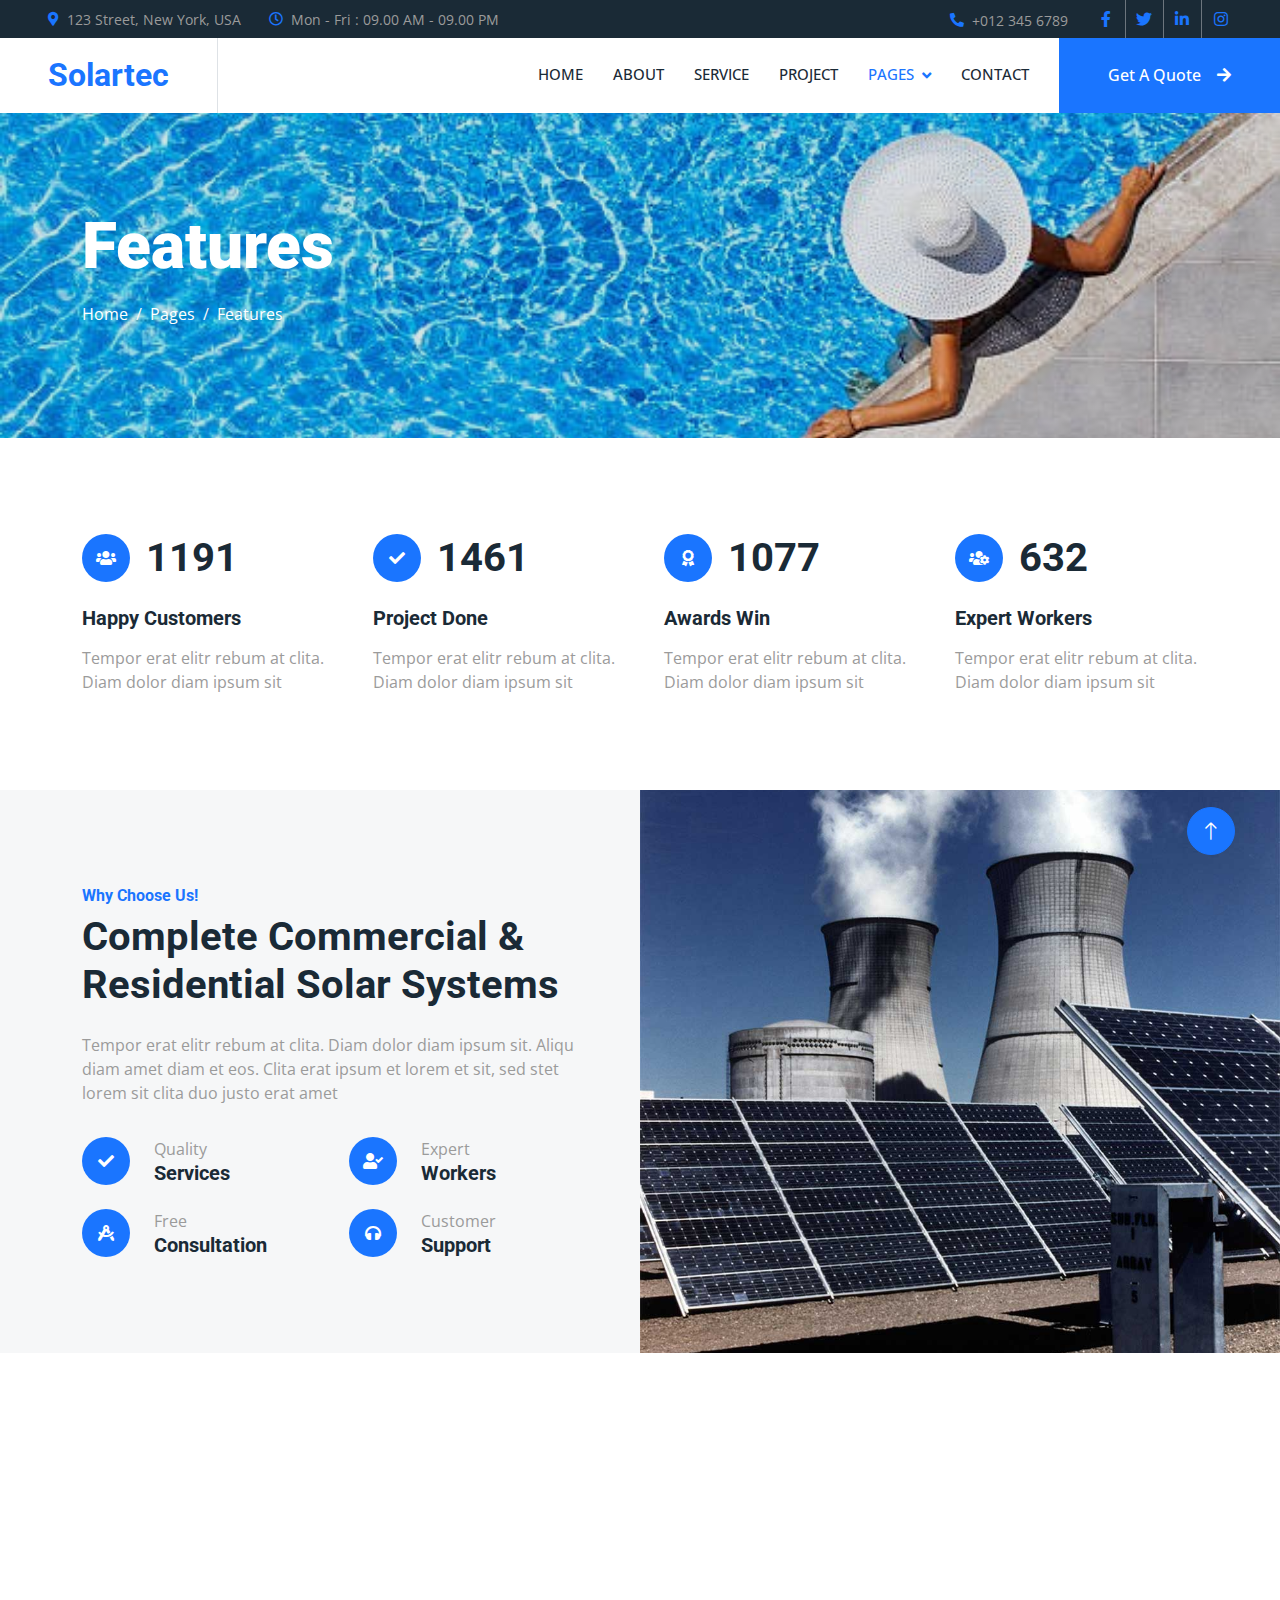
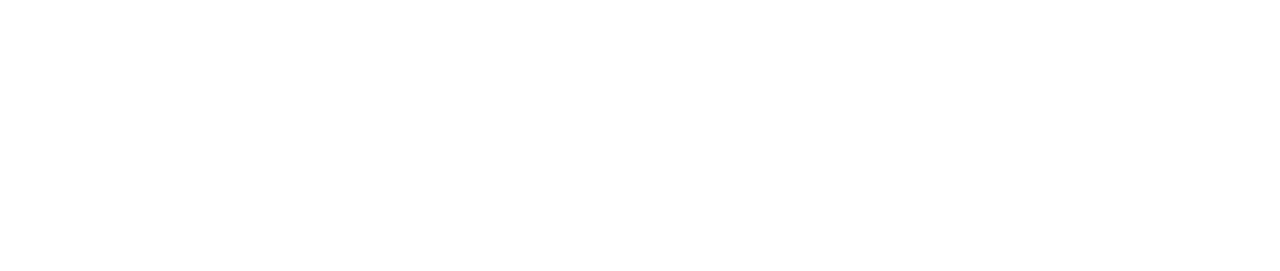
<file: feature.html>
<!DOCTYPE html>
<html lang="en">

<head>
    <meta charset="utf-8">
    <title>Solartec - Renewable Energy Website Template</title>
    <meta content="width=device-width, initial-scale=1.0" name="viewport">
    <meta content="" name="keywords">
    <meta content="" name="description">

    <!-- Favicon -->
    <link href="img/favicon.ico" rel="icon">

    <!-- Google Web Fonts -->
    <link rel="preconnect" href="https://fonts.googleapis.com">
    <link rel="preconnect" href="https://fonts.gstatic.com" crossorigin>
    <link href="https://fonts.googleapis.com/css2?family=Open+Sans:wght@400;500&family=Roboto:wght@500;700;900&display=swap" rel="stylesheet"> 

    <!-- Icon Font Stylesheet -->
    <link href="https://cdnjs.cloudflare.com/ajax/libs/font-awesome/5.10.0/css/all.min.css" rel="stylesheet">
    <link href="https://cdn.jsdelivr.net/npm/bootstrap-icons@1.4.1/font/bootstrap-icons.css" rel="stylesheet">

    <!-- Libraries Stylesheet -->
    <link href="lib/animate/animate.min.css" rel="stylesheet">
    <link href="lib/owlcarousel/assets/owl.carousel.min.css" rel="stylesheet">
    <link href="lib/lightbox/css/lightbox.min.css" rel="stylesheet">

    <!-- Customized Bootstrap Stylesheet -->
    <link href="css/bootstrap.min.css" rel="stylesheet">

    <!-- Template Stylesheet -->
    <link href="css/style.css" rel="stylesheet">
</head>

<body>
    <!-- Spinner Start -->
    <div id="spinner" class="show bg-white position-fixed translate-middle w-100 vh-100 top-50 start-50 d-flex align-items-center justify-content-center">
        <div class="spinner-border text-primary" style="width: 3rem; height: 3rem;" role="status">
            <span class="sr-only">Loading...</span>
        </div>
    </div>
    <!-- Spinner End -->


    <!-- Topbar Start -->
    <div class="container-fluid bg-dark p-0">
        <div class="row gx-0 d-none d-lg-flex">
            <div class="col-lg-7 px-5 text-start">
                <div class="h-100 d-inline-flex align-items-center me-4">
                    <small class="fa fa-map-marker-alt text-primary me-2"></small>
                    <small>123 Street, New York, USA</small>
                </div>
                <div class="h-100 d-inline-flex align-items-center">
                    <small class="far fa-clock text-primary me-2"></small>
                    <small>Mon - Fri : 09.00 AM - 09.00 PM</small>
                </div>
            </div>
            <div class="col-lg-5 px-5 text-end">
                <div class="h-100 d-inline-flex align-items-center me-4">
                    <small class="fa fa-phone-alt text-primary me-2"></small>
                    <small>+012 345 6789</small>
                </div>
                <div class="h-100 d-inline-flex align-items-center mx-n2">
                    <a class="btn btn-square btn-link rounded-0 border-0 border-end border-secondary" href=""><i class="fab fa-facebook-f"></i></a>
                    <a class="btn btn-square btn-link rounded-0 border-0 border-end border-secondary" href=""><i class="fab fa-twitter"></i></a>
                    <a class="btn btn-square btn-link rounded-0 border-0 border-end border-secondary" href=""><i class="fab fa-linkedin-in"></i></a>
                    <a class="btn btn-square btn-link rounded-0" href=""><i class="fab fa-instagram"></i></a>
                </div>
            </div>
        </div>
    </div>
    <!-- Topbar End -->


    <!-- Navbar Start -->
    <nav class="navbar navbar-expand-lg bg-white navbar-light sticky-top p-0">
        <a href="index.html" class="navbar-brand d-flex align-items-center border-end px-4 px-lg-5">
            <h2 class="m-0 text-primary">Solartec</h2>
        </a>
        <button type="button" class="navbar-toggler me-4" data-bs-toggle="collapse" data-bs-target="#navbarCollapse">
            <span class="navbar-toggler-icon"></span>
        </button>
        <div class="collapse navbar-collapse" id="navbarCollapse">
            <div class="navbar-nav ms-auto p-4 p-lg-0">
                <a href="index.html" class="nav-item nav-link">Home</a>
                <a href="about.html" class="nav-item nav-link">About</a>
                <a href="service.html" class="nav-item nav-link">Service</a>
                <a href="project.html" class="nav-item nav-link">Project</a>
                <div class="nav-item dropdown">
                    <a href="#" class="nav-link dropdown-toggle active" data-bs-toggle="dropdown">Pages</a>
                    <div class="dropdown-menu bg-light m-0">
                        <a href="feature.html" class="dropdown-item active">Feature</a>
                        <a href="quote.html" class="dropdown-item">Free Quote</a>
                        <a href="team.html" class="dropdown-item">Our Team</a>
                        <a href="testimonial.html" class="dropdown-item">Testimonial</a>
                        <a href="404.html" class="dropdown-item">404 Page</a>
                    </div>
                </div>
                <a href="contact.html" class="nav-item nav-link">Contact</a>
            </div>
            <a href="" class="btn btn-primary rounded-0 py-4 px-lg-5 d-none d-lg-block">Get A Quote<i class="fa fa-arrow-right ms-3"></i></a>
        </div>
    </nav>
    <!-- Navbar End -->


    <!-- Page Header Start -->
    <div class="container-fluid page-header py-5 mb-5">
        <div class="container py-5">
            <h1 class="display-3 text-white mb-3 animated slideInDown">Features</h1>
            <nav aria-label="breadcrumb animated slideInDown">
                <ol class="breadcrumb">
                    <li class="breadcrumb-item"><a class="text-white" href="#">Home</a></li>
                    <li class="breadcrumb-item"><a class="text-white" href="#">Pages</a></li>
                    <li class="breadcrumb-item text-white active" aria-current="page">Features</li>
                </ol>
            </nav>
        </div>
    </div>
    <!-- Page Header End -->


    <!-- Feature Start -->
    <div class="container-xxl py-5">
        <div class="container">
            <div class="row g-5">
                <div class="col-md-6 col-lg-3 wow fadeIn" data-wow-delay="0.1s">
                    <div class="d-flex align-items-center mb-4">
                        <div class="btn-lg-square bg-primary rounded-circle me-3">
                            <i class="fa fa-users text-white"></i>
                        </div>
                        <h1 class="mb-0" data-toggle="counter-up">3453</h1>
                    </div>
                    <h5 class="mb-3">Happy Customers</h5>
                    <span>Tempor erat elitr rebum at clita. Diam dolor diam ipsum sit</span>
                </div>
                <div class="col-md-6 col-lg-3 wow fadeIn" data-wow-delay="0.3s">
                    <div class="d-flex align-items-center mb-4">
                        <div class="btn-lg-square bg-primary rounded-circle me-3">
                            <i class="fa fa-check text-white"></i>
                        </div>
                        <h1 class="mb-0" data-toggle="counter-up">4234</h1>
                    </div>
                    <h5 class="mb-3">Project Done</h5>
                    <span>Tempor erat elitr rebum at clita. Diam dolor diam ipsum sit</span>
                </div>
                <div class="col-md-6 col-lg-3 wow fadeIn" data-wow-delay="0.5s">
                    <div class="d-flex align-items-center mb-4">
                        <div class="btn-lg-square bg-primary rounded-circle me-3">
                            <i class="fa fa-award text-white"></i>
                        </div>
                        <h1 class="mb-0" data-toggle="counter-up">3123</h1>
                    </div>
                    <h5 class="mb-3">Awards Win</h5>
                    <span>Tempor erat elitr rebum at clita. Diam dolor diam ipsum sit</span>
                </div>
                <div class="col-md-6 col-lg-3 wow fadeIn" data-wow-delay="0.7s">
                    <div class="d-flex align-items-center mb-4">
                        <div class="btn-lg-square bg-primary rounded-circle me-3">
                            <i class="fa fa-users-cog text-white"></i>
                        </div>
                        <h1 class="mb-0" data-toggle="counter-up">1831</h1>
                    </div>
                    <h5 class="mb-3">Expert Workers</h5>
                    <span>Tempor erat elitr rebum at clita. Diam dolor diam ipsum sit</span>
                </div>
            </div>
        </div>
    </div>
    <!-- Feature Start -->


    <!-- Feature Start -->
    <div class="container-fluid bg-light overflow-hidden my-5 px-lg-0">
        <div class="container feature px-lg-0">
            <div class="row g-0 mx-lg-0">
                <div class="col-lg-6 feature-text py-5 wow fadeIn" data-wow-delay="0.1s">
                    <div class="p-lg-5 ps-lg-0">
                        <h6 class="text-primary">Why Choose Us!</h6>
                        <h1 class="mb-4">Complete Commercial & Residential Solar Systems</h1>
                        <p class="mb-4 pb-2">Tempor erat elitr rebum at clita. Diam dolor diam ipsum sit. Aliqu diam amet diam et eos. Clita erat ipsum et lorem et sit, sed stet lorem sit clita duo justo erat amet</p>
                        <div class="row g-4">
                            <div class="col-6">
                                <div class="d-flex align-items-center">
                                    <div class="btn-lg-square bg-primary rounded-circle">
                                        <i class="fa fa-check text-white"></i>
                                    </div>
                                    <div class="ms-4">
                                        <p class="mb-0">Quality</p>
                                        <h5 class="mb-0">Services</h5>
                                    </div>
                                </div>
                            </div>
                            <div class="col-6">
                                <div class="d-flex align-items-center">
                                    <div class="btn-lg-square bg-primary rounded-circle">
                                        <i class="fa fa-user-check text-white"></i>
                                    </div>
                                    <div class="ms-4">
                                        <p class="mb-0">Expert</p>
                                        <h5 class="mb-0">Workers</h5>
                                    </div>
                                </div>
                            </div>
                            <div class="col-6">
                                <div class="d-flex align-items-center">
                                    <div class="btn-lg-square bg-primary rounded-circle">
                                        <i class="fa fa-drafting-compass text-white"></i>
                                    </div>
                                    <div class="ms-4">
                                        <p class="mb-0">Free</p>
                                        <h5 class="mb-0">Consultation</h5>
                                    </div>
                                </div>
                            </div>
                            <div class="col-6">
                                <div class="d-flex align-items-center">
                                    <div class="btn-lg-square bg-primary rounded-circle">
                                        <i class="fa fa-headphones text-white"></i>
                                    </div>
                                    <div class="ms-4">
                                        <p class="mb-0">Customer</p>
                                        <h5 class="mb-0">Support</h5>
                                    </div>
                                </div>
                            </div>
                        </div>
                    </div>
                </div>
                <div class="col-lg-6 pe-lg-0 wow fadeIn" data-wow-delay="0.5s" style="min-height: 400px;">
                    <div class="position-relative h-100">
                        <img class="position-absolute img-fluid w-100 h-100" src="img/feature.jpg" style="object-fit: cover;" alt="">
                    </div>
                </div>
            </div>
        </div>
    </div>
    <!-- Feature End -->
        

    <!-- Footer Start -->
    <div class="container-fluid bg-dark text-body footer pt-5 wow fadeIn" data-wow-delay="0.1s" style="margin-top: 6rem;">
        <div class="container py-5">
            <div class="row g-5">
                <div class="col-lg-3 col-md-6">
                    <h5 class="text-white mb-4">Address</h5>
                    <p class="mb-2"><i class="fa fa-map-marker-alt me-3"></i>123 Street, New York, USA</p>
                    <p class="mb-2"><i class="fa fa-phone-alt me-3"></i>+012 345 67890</p>
                    <p class="mb-2"><i class="fa fa-envelope me-3"></i>info@example.com</p>
                    <div class="d-flex pt-2">
                        <a class="btn btn-square btn-outline-light btn-social" href=""><i class="fab fa-twitter"></i></a>
                        <a class="btn btn-square btn-outline-light btn-social" href=""><i class="fab fa-facebook-f"></i></a>
                        <a class="btn btn-square btn-outline-light btn-social" href=""><i class="fab fa-youtube"></i></a>
                        <a class="btn btn-square btn-outline-light btn-social" href=""><i class="fab fa-linkedin-in"></i></a>
                    </div>
                </div>
                <div class="col-lg-3 col-md-6">
                    <h5 class="text-white mb-4">Quick Links</h5>
                    <a class="btn btn-link" href="">About Us</a>
                    <a class="btn btn-link" href="">Contact Us</a>
                    <a class="btn btn-link" href="">Our Services</a>
                    <a class="btn btn-link" href="">Terms & Condition</a>
                    <a class="btn btn-link" href="">Support</a>
                </div>
                <div class="col-lg-3 col-md-6">
                    <h5 class="text-white mb-4">Project Gallery</h5>
                    <div class="row g-2">
                        <div class="col-4">
                            <img class="img-fluid rounded" src="img/gallery-1.jpg" alt="">
                        </div>
                        <div class="col-4">
                            <img class="img-fluid rounded" src="img/gallery-2.jpg" alt="">
                        </div>
                        <div class="col-4">
                            <img class="img-fluid rounded" src="img/gallery-3.jpg" alt="">
                        </div>
                        <div class="col-4">
                            <img class="img-fluid rounded" src="img/gallery-4.jpg" alt="">
                        </div>
                        <div class="col-4">
                            <img class="img-fluid rounded" src="img/gallery-5.jpg" alt="">
                        </div>
                        <div class="col-4">
                            <img class="img-fluid rounded" src="img/gallery-6.jpg" alt="">
                        </div>
                    </div>
                </div>
                <div class="col-lg-3 col-md-6">
                    <h5 class="text-white mb-4">Newsletter</h5>
                    <p>Dolor amet sit justo amet elitr clita ipsum elitr est.</p>
                    <div class="position-relative mx-auto" style="max-width: 400px;">
                        <input class="form-control border-0 w-100 py-3 ps-4 pe-5" type="text" placeholder="Your email">
                        <button type="button" class="btn btn-primary py-2 position-absolute top-0 end-0 mt-2 me-2">SignUp</button>
                    </div>
                </div>
            </div>
        </div>
        <div class="container">
            <div class="copyright">
                <div class="row">
                    <div class="col-md-6 text-center text-md-start mb-3 mb-md-0">
                        &copy; <a href="#">Your Site Name</a>, All Right Reserved.
                    </div>
                    <div class="col-md-6 text-center text-md-end">
                        <!--/*** This template is free as long as you keep the footer author’s credit link/attribution link/backlink. If you'd like to use the template without the footer author’s credit link/attribution link/backlink, you can purchase the Credit Removal License from "https://htmlcodex.com/credit-removal". Thank you for your support. ***/-->
                        Designed By <a href="https://htmlcodex.com">HTML Codex</a>
                    </div>
                </div>
            </div>
        </div>
    </div>
    <!-- Footer End -->


    <!-- Back to Top -->
    <a href="#" class="btn btn-lg btn-primary btn-lg-square rounded-circle back-to-top"><i class="bi bi-arrow-up"></i></a>


    <!-- JavaScript Libraries -->
    <script src="https://code.jquery.com/jquery-3.4.1.min.js"></script>
    <script src="https://cdn.jsdelivr.net/npm/bootstrap@5.0.0/dist/js/bootstrap.bundle.min.js"></script>
    <script src="lib/wow/wow.min.js"></script>
    <script src="lib/easing/easing.min.js"></script>
    <script src="lib/waypoints/waypoints.min.js"></script>
    <script src="lib/counterup/counterup.min.js"></script>
    <script src="lib/owlcarousel/owl.carousel.min.js"></script>
    <script src="lib/isotope/isotope.pkgd.min.js"></script>
    <script src="lib/lightbox/js/lightbox.min.js"></script>

    <!-- Template Javascript -->
    <script src="js/main.js"></script>
</body>

</html>
</file>
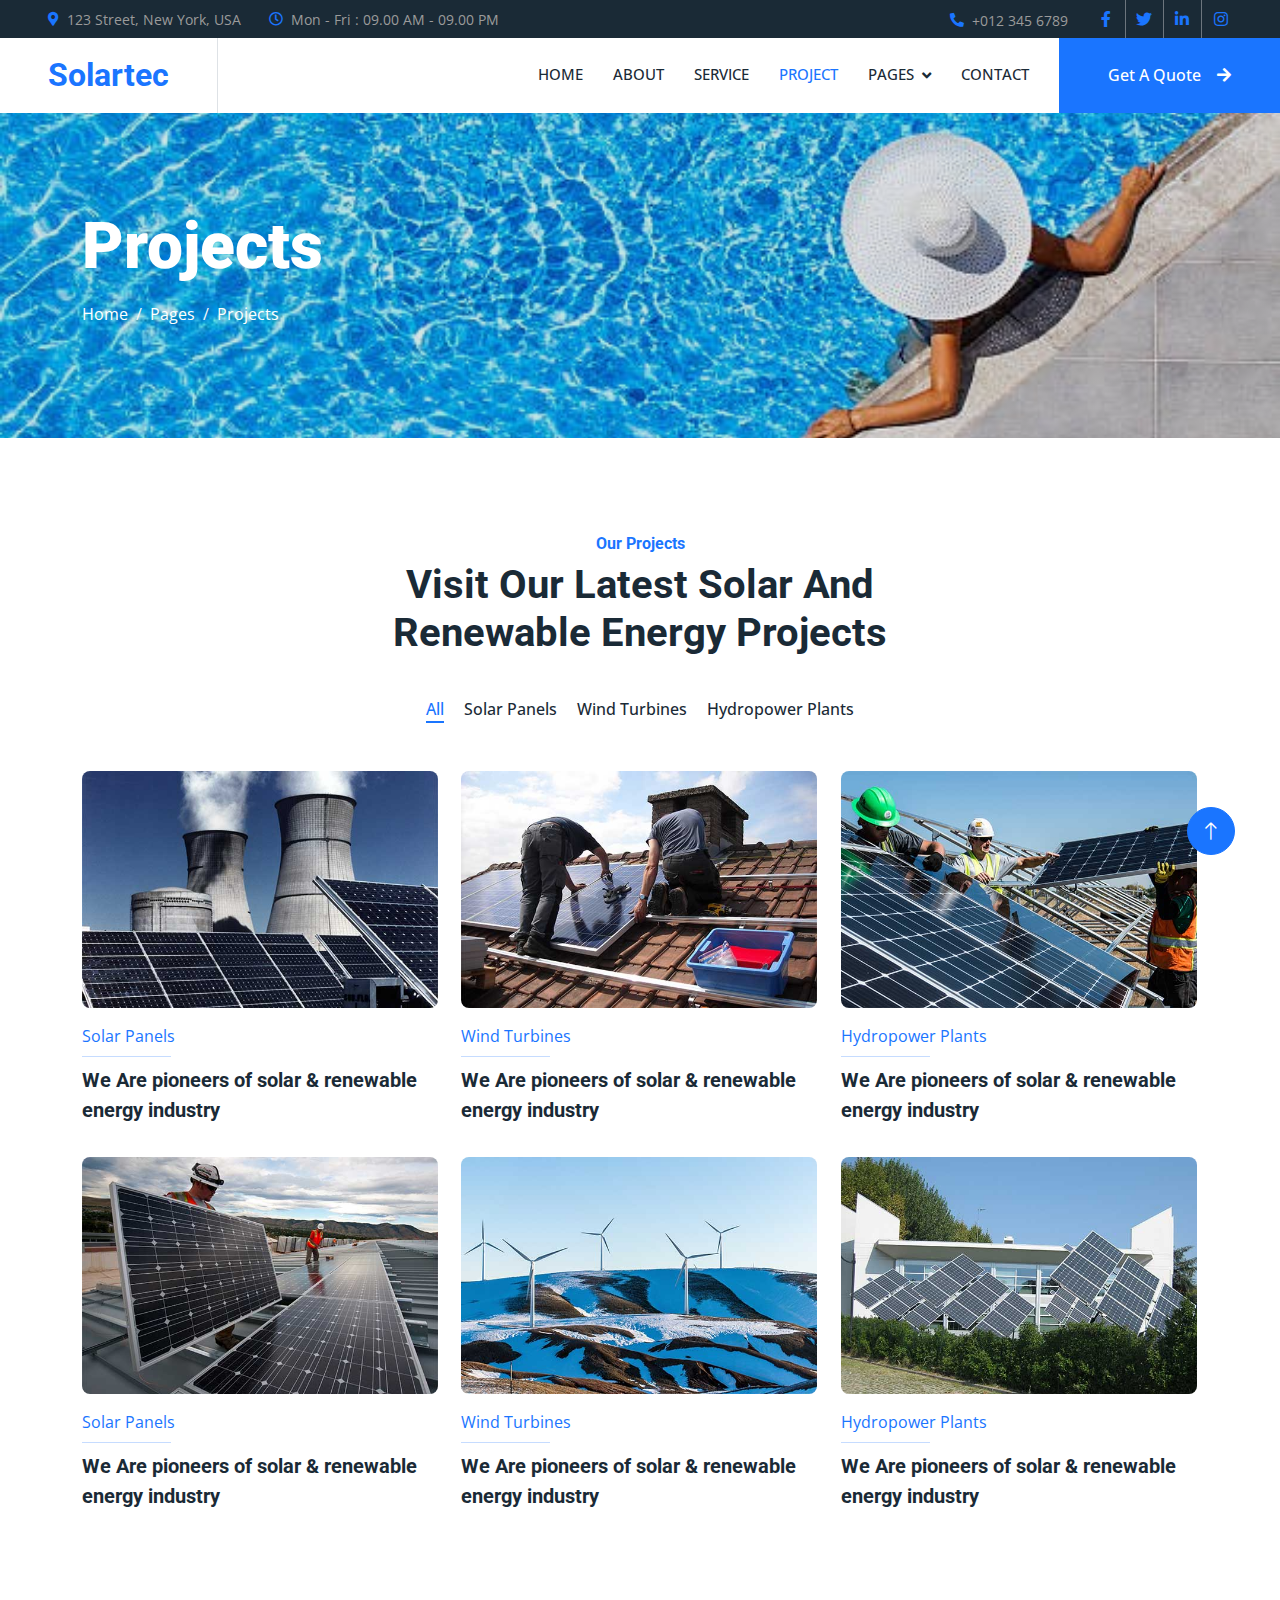
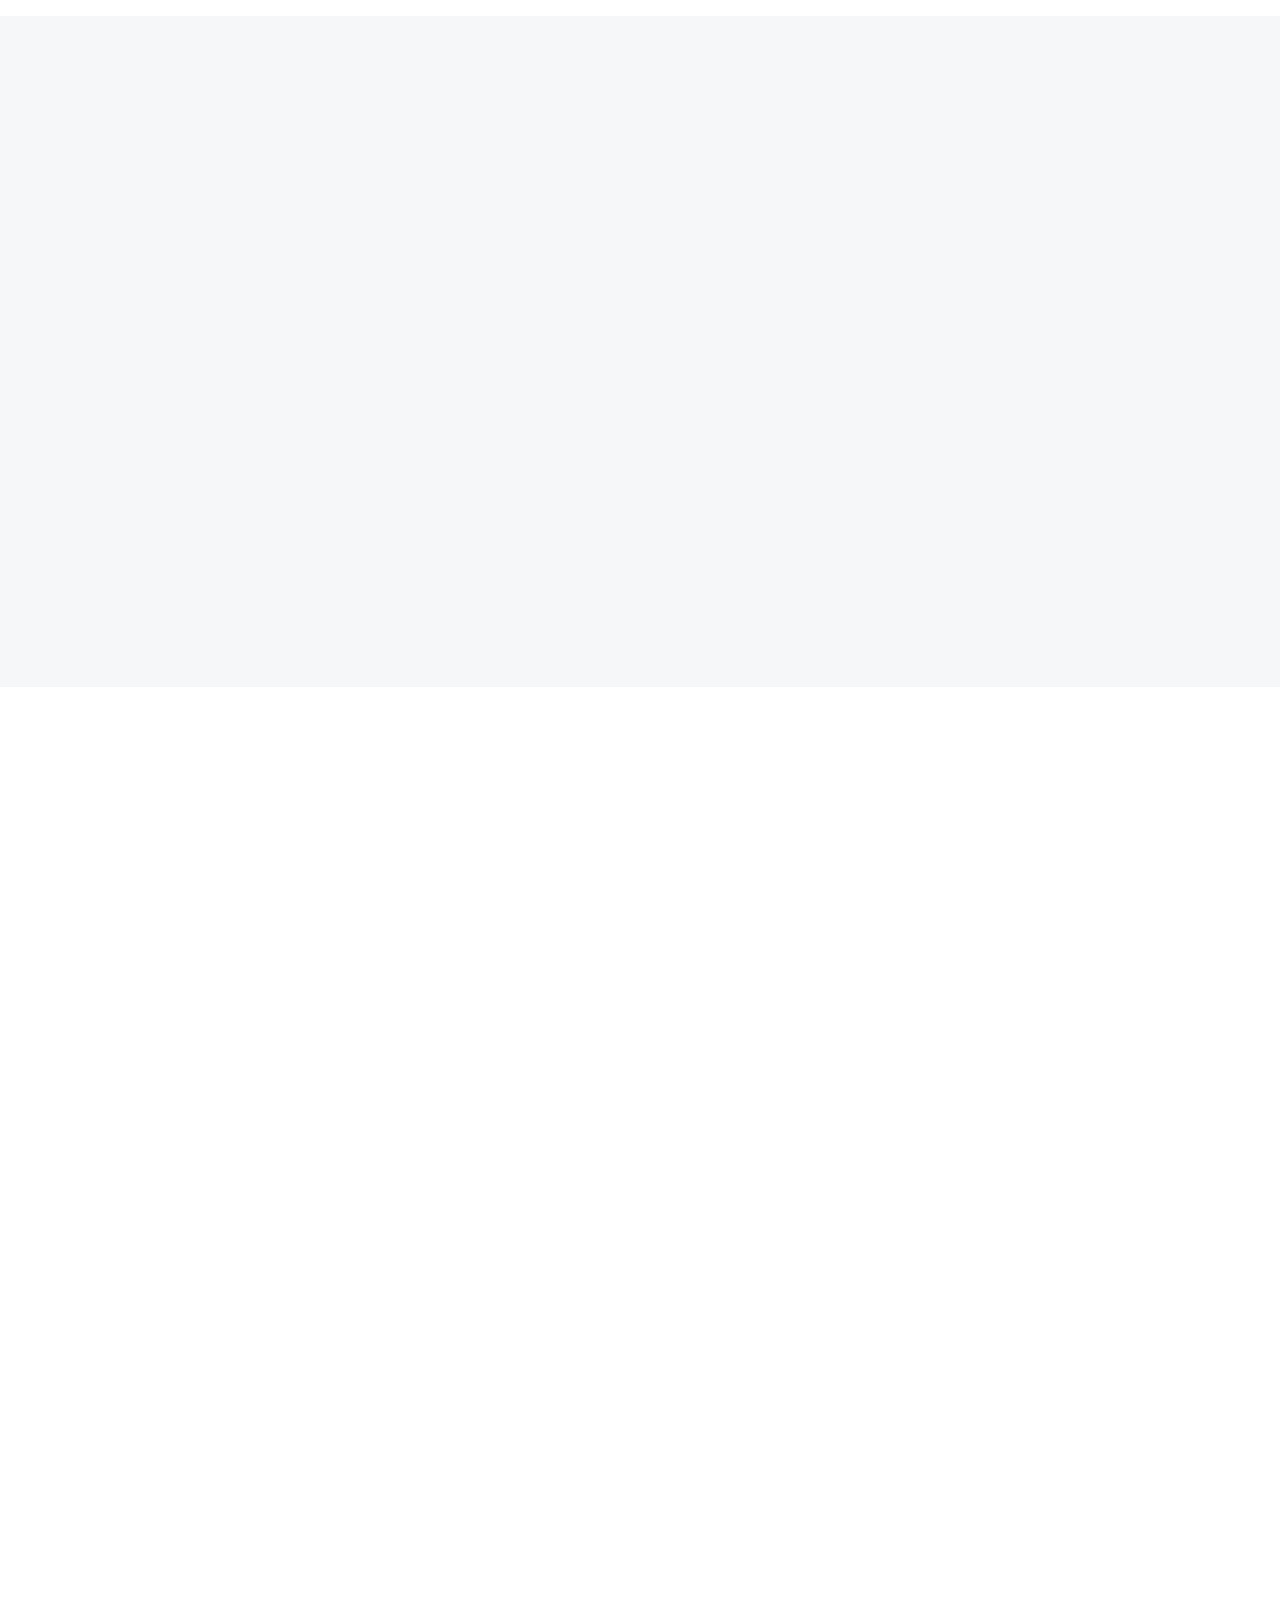
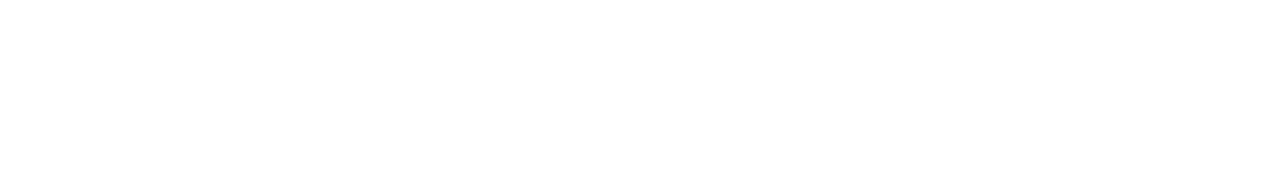
<file: project.html>
<!DOCTYPE html>
<html lang="en">

<head>
    <meta charset="utf-8">
    <title>Solartec - Renewable Energy Website Template</title>
    <meta content="width=device-width, initial-scale=1.0" name="viewport">
    <meta content="" name="keywords">
    <meta content="" name="description">

    <!-- Favicon -->
    <link href="img/favicon.ico" rel="icon">

    <!-- Google Web Fonts -->
    <link rel="preconnect" href="https://fonts.googleapis.com">
    <link rel="preconnect" href="https://fonts.gstatic.com" crossorigin>
    <link href="https://fonts.googleapis.com/css2?family=Open+Sans:wght@400;500&family=Roboto:wght@500;700;900&display=swap" rel="stylesheet"> 

    <!-- Icon Font Stylesheet -->
    <link href="https://cdnjs.cloudflare.com/ajax/libs/font-awesome/5.10.0/css/all.min.css" rel="stylesheet">
    <link href="https://cdn.jsdelivr.net/npm/bootstrap-icons@1.4.1/font/bootstrap-icons.css" rel="stylesheet">

    <!-- Libraries Stylesheet -->
    <link href="lib/animate/animate.min.css" rel="stylesheet">
    <link href="lib/owlcarousel/assets/owl.carousel.min.css" rel="stylesheet">
    <link href="lib/lightbox/css/lightbox.min.css" rel="stylesheet">

    <!-- Customized Bootstrap Stylesheet -->
    <link href="css/bootstrap.min.css" rel="stylesheet">

    <!-- Template Stylesheet -->
    <link href="css/style.css" rel="stylesheet">
</head>

<body>
    <!-- Spinner Start -->
    <div id="spinner" class="show bg-white position-fixed translate-middle w-100 vh-100 top-50 start-50 d-flex align-items-center justify-content-center">
        <div class="spinner-border text-primary" style="width: 3rem; height: 3rem;" role="status">
            <span class="sr-only">Loading...</span>
        </div>
    </div>
    <!-- Spinner End -->


    <!-- Topbar Start -->
    <div class="container-fluid bg-dark p-0">
        <div class="row gx-0 d-none d-lg-flex">
            <div class="col-lg-7 px-5 text-start">
                <div class="h-100 d-inline-flex align-items-center me-4">
                    <small class="fa fa-map-marker-alt text-primary me-2"></small>
                    <small>123 Street, New York, USA</small>
                </div>
                <div class="h-100 d-inline-flex align-items-center">
                    <small class="far fa-clock text-primary me-2"></small>
                    <small>Mon - Fri : 09.00 AM - 09.00 PM</small>
                </div>
            </div>
            <div class="col-lg-5 px-5 text-end">
                <div class="h-100 d-inline-flex align-items-center me-4">
                    <small class="fa fa-phone-alt text-primary me-2"></small>
                    <small>+012 345 6789</small>
                </div>
                <div class="h-100 d-inline-flex align-items-center mx-n2">
                    <a class="btn btn-square btn-link rounded-0 border-0 border-end border-secondary" href=""><i class="fab fa-facebook-f"></i></a>
                    <a class="btn btn-square btn-link rounded-0 border-0 border-end border-secondary" href=""><i class="fab fa-twitter"></i></a>
                    <a class="btn btn-square btn-link rounded-0 border-0 border-end border-secondary" href=""><i class="fab fa-linkedin-in"></i></a>
                    <a class="btn btn-square btn-link rounded-0" href=""><i class="fab fa-instagram"></i></a>
                </div>
            </div>
        </div>
    </div>
    <!-- Topbar End -->


    <!-- Navbar Start -->
    <nav class="navbar navbar-expand-lg bg-white navbar-light sticky-top p-0">
        <a href="index.html" class="navbar-brand d-flex align-items-center border-end px-4 px-lg-5">
            <h2 class="m-0 text-primary">Solartec</h2>
        </a>
        <button type="button" class="navbar-toggler me-4" data-bs-toggle="collapse" data-bs-target="#navbarCollapse">
            <span class="navbar-toggler-icon"></span>
        </button>
        <div class="collapse navbar-collapse" id="navbarCollapse">
            <div class="navbar-nav ms-auto p-4 p-lg-0">
                <a href="index.html" class="nav-item nav-link">Home</a>
                <a href="about.html" class="nav-item nav-link">About</a>
                <a href="service.html" class="nav-item nav-link">Service</a>
                <a href="project.html" class="nav-item nav-link active">Project</a>
                <div class="nav-item dropdown">
                    <a href="#" class="nav-link dropdown-toggle" data-bs-toggle="dropdown">Pages</a>
                    <div class="dropdown-menu bg-light m-0">
                        <a href="feature.html" class="dropdown-item">Feature</a>
                        <a href="quote.html" class="dropdown-item">Free Quote</a>
                        <a href="team.html" class="dropdown-item">Our Team</a>
                        <a href="testimonial.html" class="dropdown-item">Testimonial</a>
                        <a href="404.html" class="dropdown-item">404 Page</a>
                    </div>
                </div>
                <a href="contact.html" class="nav-item nav-link">Contact</a>
            </div>
            <a href="" class="btn btn-primary rounded-0 py-4 px-lg-5 d-none d-lg-block">Get A Quote<i class="fa fa-arrow-right ms-3"></i></a>
        </div>
    </nav>
    <!-- Navbar End -->


    <!-- Page Header Start -->
    <div class="container-fluid page-header py-5 mb-5">
        <div class="container py-5">
            <h1 class="display-3 text-white mb-3 animated slideInDown">Projects</h1>
            <nav aria-label="breadcrumb animated slideInDown">
                <ol class="breadcrumb">
                    <li class="breadcrumb-item"><a class="text-white" href="#">Home</a></li>
                    <li class="breadcrumb-item"><a class="text-white" href="#">Pages</a></li>
                    <li class="breadcrumb-item text-white active" aria-current="page">Projects</li>
                </ol>
            </nav>
        </div>
    </div>
    <!-- Page Header End -->


    <!-- Projects Start -->
    <div class="container-xxl py-5">
        <div class="container">
            <div class="text-center mx-auto mb-5 wow fadeInUp" data-wow-delay="0.1s" style="max-width: 600px;">
                <h6 class="text-primary">Our Projects</h6>
                <h1 class="mb-4">Visit Our Latest Solar And Renewable Energy Projects</h1>
            </div>
            <div class="row mt-n2 wow fadeInUp" data-wow-delay="0.3s">
                <div class="col-12 text-center">
                    <ul class="list-inline mb-5" id="portfolio-flters">
                        <li class="mx-2 active" data-filter="*">All</li>
                        <li class="mx-2" data-filter=".first">Solar Panels</li>
                        <li class="mx-2" data-filter=".second">Wind Turbines</li>
                        <li class="mx-2" data-filter=".third">Hydropower Plants</li>
                    </ul>
                </div>
            </div>
            <div class="row g-4 portfolio-container wow fadeInUp" data-wow-delay="0.5s">
                <div class="col-lg-4 col-md-6 portfolio-item first">
                    <div class="portfolio-img rounded overflow-hidden">
                        <img class="img-fluid" src="img/img-600x400-6.jpg" alt="">
                        <div class="portfolio-btn">
                            <a class="btn btn-lg-square btn-outline-light rounded-circle mx-1" href="img/img-600x400-6.jpg" data-lightbox="portfolio"><i class="fa fa-eye"></i></a>
                            <a class="btn btn-lg-square btn-outline-light rounded-circle mx-1" href=""><i class="fa fa-link"></i></a>
                        </div>
                    </div>
                    <div class="pt-3">
                        <p class="text-primary mb-0">Solar Panels</p>
                        <hr class="text-primary w-25 my-2">
                        <h5 class="lh-base">We Are pioneers of solar & renewable energy industry</h5>
                    </div>
                </div>
                <div class="col-lg-4 col-md-6 portfolio-item second">
                    <div class="portfolio-img rounded overflow-hidden">
                        <img class="img-fluid" src="img/img-600x400-5.jpg" alt="">
                        <div class="portfolio-btn">
                            <a class="btn btn-lg-square btn-outline-light rounded-circle mx-1" href="img/img-600x400-5.jpg" data-lightbox="portfolio"><i class="fa fa-eye"></i></a>
                            <a class="btn btn-lg-square btn-outline-light rounded-circle mx-1" href=""><i class="fa fa-link"></i></a>
                        </div>
                    </div>
                    <div class="pt-3">
                        <p class="text-primary mb-0">Wind Turbines</p>
                        <hr class="text-primary w-25 my-2">
                        <h5 class="lh-base">We Are pioneers of solar & renewable energy industry</h5>
                    </div>
                </div>
                <div class="col-lg-4 col-md-6 portfolio-item third">
                    <div class="portfolio-img rounded overflow-hidden">
                        <img class="img-fluid" src="img/img-600x400-4.jpg" alt="">
                        <div class="portfolio-btn">
                            <a class="btn btn-lg-square btn-outline-light rounded-circle mx-1" href="img/img-600x400-4.jpg" data-lightbox="portfolio"><i class="fa fa-eye"></i></a>
                            <a class="btn btn-lg-square btn-outline-light rounded-circle mx-1" href=""><i class="fa fa-link"></i></a>
                        </div>
                    </div>
                    <div class="pt-3">
                        <p class="text-primary mb-0">Hydropower Plants</p>
                        <hr class="text-primary w-25 my-2">
                        <h5 class="lh-base">We Are pioneers of solar & renewable energy industry</h5>
                    </div>
                </div>
                <div class="col-lg-4 col-md-6 portfolio-item first">
                    <div class="portfolio-img rounded overflow-hidden">
                        <img class="img-fluid" src="img/img-600x400-3.jpg" alt="">
                        <div class="portfolio-btn">
                            <a class="btn btn-lg-square btn-outline-light rounded-circle mx-1" href="img/img-600x400-3.jpg" data-lightbox="portfolio"><i class="fa fa-eye"></i></a>
                            <a class="btn btn-lg-square btn-outline-light rounded-circle mx-1" href=""><i class="fa fa-link"></i></a>
                        </div>
                    </div>
                    <div class="pt-3">
                        <p class="text-primary mb-0">Solar Panels</p>
                        <hr class="text-primary w-25 my-2">
                        <h5 class="lh-base">We Are pioneers of solar & renewable energy industry</h5>
                    </div>
                </div>
                <div class="col-lg-4 col-md-6 portfolio-item second">
                    <div class="portfolio-img rounded overflow-hidden">
                        <img class="img-fluid" src="img/img-600x400-2.jpg" alt="">
                        <div class="portfolio-btn">
                            <a class="btn btn-lg-square btn-outline-light rounded-circle mx-1" href="img/img-600x400-2.jpg" data-lightbox="portfolio"><i class="fa fa-eye"></i></a>
                            <a class="btn btn-lg-square btn-outline-light rounded-circle mx-1" href=""><i class="fa fa-link"></i></a>
                        </div>
                    </div>
                    <div class="pt-3">
                        <p class="text-primary mb-0">Wind Turbines</p>
                        <hr class="text-primary w-25 my-2">
                        <h5 class="lh-base">We Are pioneers of solar & renewable energy industry</h5>
                    </div>
                </div>
                <div class="col-lg-4 col-md-6 portfolio-item third">
                    <div class="portfolio-img rounded overflow-hidden">
                        <img class="img-fluid" src="img/img-600x400-1.jpg" alt="">
                        <div class="portfolio-btn">
                            <a class="btn btn-lg-square btn-outline-light rounded-circle mx-1" href="img/img-600x400-1.jpg" data-lightbox="portfolio"><i class="fa fa-eye"></i></a>
                            <a class="btn btn-lg-square btn-outline-light rounded-circle mx-1" href=""><i class="fa fa-link"></i></a>
                        </div>
                    </div>
                    <div class="pt-3">
                        <p class="text-primary mb-0">Hydropower Plants</p>
                        <hr class="text-primary w-25 my-2">
                        <h5 class="lh-base">We Are pioneers of solar & renewable energy industry</h5>
                    </div>
                </div>
            </div>
        </div>
    </div>
    <!-- Projects End -->


    <!-- Quote Start -->
    <div class="container-fluid bg-light overflow-hidden my-5 px-lg-0">
        <div class="container quote px-lg-0">
            <div class="row g-0 mx-lg-0">
                <div class="col-lg-6 ps-lg-0 wow fadeIn" data-wow-delay="0.1s" style="min-height: 400px;">
                    <div class="position-relative h-100">
                        <img class="position-absolute img-fluid w-100 h-100" src="img/quote.jpg" style="object-fit: cover;" alt="">
                    </div>
                </div>
                <div class="col-lg-6 quote-text py-5 wow fadeIn" data-wow-delay="0.5s">
                    <div class="p-lg-5 pe-lg-0">
                        <h6 class="text-primary">Free Quote</h6>
                        <h1 class="mb-4">Get A Free Quote</h1>
                        <p class="mb-4 pb-2">Tempor erat elitr rebum at clita. Diam dolor diam ipsum sit. Aliqu diam amet diam et eos. Clita erat ipsum et lorem et sit, sed stet lorem sit clita duo justo erat amet</p>
                        <form>
                            <div class="row g-3">
                                <div class="col-12 col-sm-6">
                                    <input type="text" class="form-control border-0" placeholder="Your Name" style="height: 55px;">
                                </div>
                                <div class="col-12 col-sm-6">
                                    <input type="email" class="form-control border-0" placeholder="Your Email" style="height: 55px;">
                                </div>
                                <div class="col-12 col-sm-6">
                                    <input type="text" class="form-control border-0" placeholder="Your Mobile" style="height: 55px;">
                                </div>
                                <div class="col-12 col-sm-6">
                                    <select class="form-select border-0" style="height: 55px;">
                                        <option selected>Select A Service</option>
                                        <option value="1">Service 1</option>
                                        <option value="2">Service 2</option>
                                        <option value="3">Service 3</option>
                                    </select>
                                </div>
                                <div class="col-12">
                                    <textarea class="form-control border-0" placeholder="Special Note"></textarea>
                                </div>
                                <div class="col-12">
                                    <button class="btn btn-primary rounded-pill py-3 px-5" type="submit">Submit</button>
                                </div>
                            </div>
                        </form>
                    </div>
                </div>
            </div>
        </div>
    </div>
    <!-- Quote End -->


    <!-- Testimonial Start -->
    <div class="container-xxl py-5">
        <div class="container">
            <div class="text-center mx-auto mb-5 wow fadeInUp" data-wow-delay="0.1s" style="max-width: 600px;">
                <h6 class="text-primary">Testimonial</h6>
                <h1 class="mb-4">What Our Clients Say!</h1>
            </div>
            <div class="owl-carousel testimonial-carousel wow fadeInUp" data-wow-delay="0.1s">
                <div class="testimonial-item text-center">
                    <div class="testimonial-img position-relative">
                        <img class="img-fluid rounded-circle mx-auto mb-5" src="img/testimonial-1.jpg">
                        <div class="btn-square bg-primary rounded-circle">
                            <i class="fa fa-quote-left text-white"></i>
                        </div>
                    </div>
                    <div class="testimonial-text text-center rounded p-4">
                        <p>Clita clita tempor justo dolor ipsum amet kasd amet duo justo duo duo labore sed sed. Magna ut diam sit et amet stet eos sed clita erat magna elitr erat sit sit erat at rebum justo sea clita.</p>
                        <h5 class="mb-1">Client Name</h5>
                        <span class="fst-italic">Profession</span>
                    </div>
                </div>
                <div class="testimonial-item text-center">
                    <div class="testimonial-img position-relative">
                        <img class="img-fluid rounded-circle mx-auto mb-5" src="img/testimonial-2.jpg">
                        <div class="btn-square bg-primary rounded-circle">
                            <i class="fa fa-quote-left text-white"></i>
                        </div>
                    </div>
                    <div class="testimonial-text text-center rounded p-4">
                        <p>Clita clita tempor justo dolor ipsum amet kasd amet duo justo duo duo labore sed sed. Magna ut diam sit et amet stet eos sed clita erat magna elitr erat sit sit erat at rebum justo sea clita.</p>
                        <h5 class="mb-1">Client Name</h5>
                        <span class="fst-italic">Profession</span>
                    </div>
                </div>
                <div class="testimonial-item text-center">
                    <div class="testimonial-img position-relative">
                        <img class="img-fluid rounded-circle mx-auto mb-5" src="img/testimonial-3.jpg">
                        <div class="btn-square bg-primary rounded-circle">
                            <i class="fa fa-quote-left text-white"></i>
                        </div>
                    </div>
                    <div class="testimonial-text text-center rounded p-4">
                        <p>Clita clita tempor justo dolor ipsum amet kasd amet duo justo duo duo labore sed sed. Magna ut diam sit et amet stet eos sed clita erat magna elitr erat sit sit erat at rebum justo sea clita.</p>
                        <h5 class="mb-1">Client Name</h5>
                        <span class="fst-italic">Profession</span>
                    </div>
                </div>
            </div>
        </div>
    </div>
    <!-- Testimonial End -->
        

    <!-- Footer Start -->
    <div class="container-fluid bg-dark text-body footer mt-5 pt-5 wow fadeIn" data-wow-delay="0.1s">
        <div class="container py-5">
            <div class="row g-5">
                <div class="col-lg-3 col-md-6">
                    <h5 class="text-white mb-4">Address</h5>
                    <p class="mb-2"><i class="fa fa-map-marker-alt me-3"></i>123 Street, New York, USA</p>
                    <p class="mb-2"><i class="fa fa-phone-alt me-3"></i>+012 345 67890</p>
                    <p class="mb-2"><i class="fa fa-envelope me-3"></i>info@example.com</p>
                    <div class="d-flex pt-2">
                        <a class="btn btn-square btn-outline-light btn-social" href=""><i class="fab fa-twitter"></i></a>
                        <a class="btn btn-square btn-outline-light btn-social" href=""><i class="fab fa-facebook-f"></i></a>
                        <a class="btn btn-square btn-outline-light btn-social" href=""><i class="fab fa-youtube"></i></a>
                        <a class="btn btn-square btn-outline-light btn-social" href=""><i class="fab fa-linkedin-in"></i></a>
                    </div>
                </div>
                <div class="col-lg-3 col-md-6">
                    <h5 class="text-white mb-4">Quick Links</h5>
                    <a class="btn btn-link" href="">About Us</a>
                    <a class="btn btn-link" href="">Contact Us</a>
                    <a class="btn btn-link" href="">Our Services</a>
                    <a class="btn btn-link" href="">Terms & Condition</a>
                    <a class="btn btn-link" href="">Support</a>
                </div>
                <div class="col-lg-3 col-md-6">
                    <h5 class="text-white mb-4">Project Gallery</h5>
                    <div class="row g-2">
                        <div class="col-4">
                            <img class="img-fluid rounded" src="img/gallery-1.jpg" alt="">
                        </div>
                        <div class="col-4">
                            <img class="img-fluid rounded" src="img/gallery-2.jpg" alt="">
                        </div>
                        <div class="col-4">
                            <img class="img-fluid rounded" src="img/gallery-3.jpg" alt="">
                        </div>
                        <div class="col-4">
                            <img class="img-fluid rounded" src="img/gallery-4.jpg" alt="">
                        </div>
                        <div class="col-4">
                            <img class="img-fluid rounded" src="img/gallery-5.jpg" alt="">
                        </div>
                        <div class="col-4">
                            <img class="img-fluid rounded" src="img/gallery-6.jpg" alt="">
                        </div>
                    </div>
                </div>
                <div class="col-lg-3 col-md-6">
                    <h5 class="text-white mb-4">Newsletter</h5>
                    <p>Dolor amet sit justo amet elitr clita ipsum elitr est.</p>
                    <div class="position-relative mx-auto" style="max-width: 400px;">
                        <input class="form-control border-0 w-100 py-3 ps-4 pe-5" type="text" placeholder="Your email">
                        <button type="button" class="btn btn-primary py-2 position-absolute top-0 end-0 mt-2 me-2">SignUp</button>
                    </div>
                </div>
            </div>
        </div>
        <div class="container">
            <div class="copyright">
                <div class="row">
                    <div class="col-md-6 text-center text-md-start mb-3 mb-md-0">
                        &copy; <a href="#">Your Site Name</a>, All Right Reserved.
                    </div>
                    <div class="col-md-6 text-center text-md-end">
                        <!--/*** This template is free as long as you keep the footer author’s credit link/attribution link/backlink. If you'd like to use the template without the footer author’s credit link/attribution link/backlink, you can purchase the Credit Removal License from "https://htmlcodex.com/credit-removal". Thank you for your support. ***/-->
                        Designed By <a href="https://htmlcodex.com">HTML Codex</a>
                    </div>
                </div>
            </div>
        </div>
    </div>
    <!-- Footer End -->


    <!-- Back to Top -->
    <a href="#" class="btn btn-lg btn-primary btn-lg-square rounded-circle back-to-top"><i class="bi bi-arrow-up"></i></a>


    <!-- JavaScript Libraries -->
    <script src="https://code.jquery.com/jquery-3.4.1.min.js"></script>
    <script src="https://cdn.jsdelivr.net/npm/bootstrap@5.0.0/dist/js/bootstrap.bundle.min.js"></script>
    <script src="lib/wow/wow.min.js"></script>
    <script src="lib/easing/easing.min.js"></script>
    <script src="lib/waypoints/waypoints.min.js"></script>
    <script src="lib/counterup/counterup.min.js"></script>
    <script src="lib/owlcarousel/owl.carousel.min.js"></script>
    <script src="lib/isotope/isotope.pkgd.min.js"></script>
    <script src="lib/lightbox/js/lightbox.min.js"></script>

    <!-- Template Javascript -->
    <script src="js/main.js"></script>
</body>

</html>
</file>
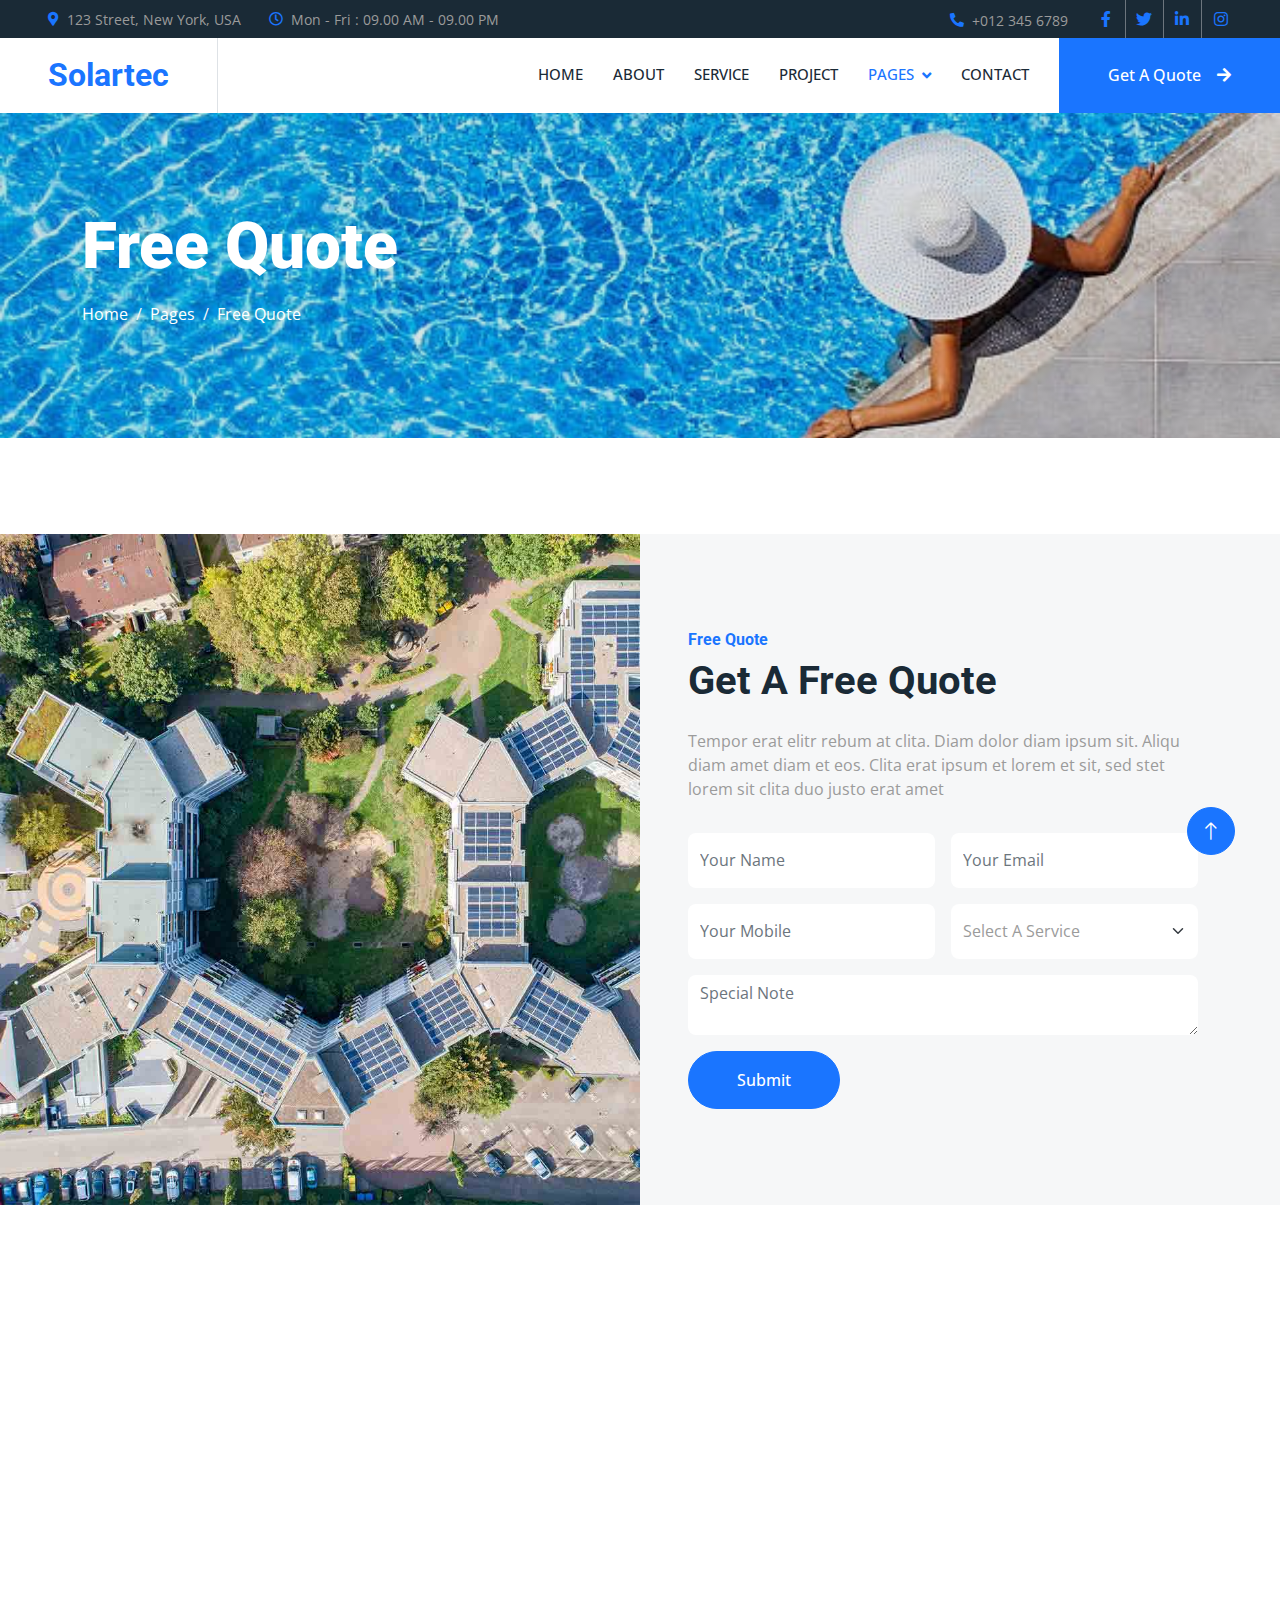
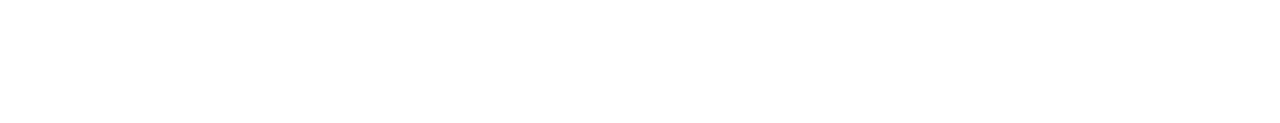
<file: quote.html>
<!DOCTYPE html>
<html lang="en">

<head>
    <meta charset="utf-8">
    <title>Solartec - Renewable Energy Website Template</title>
    <meta content="width=device-width, initial-scale=1.0" name="viewport">
    <meta content="" name="keywords">
    <meta content="" name="description">

    <!-- Favicon -->
    <link href="img/favicon.ico" rel="icon">

    <!-- Google Web Fonts -->
    <link rel="preconnect" href="https://fonts.googleapis.com">
    <link rel="preconnect" href="https://fonts.gstatic.com" crossorigin>
    <link href="https://fonts.googleapis.com/css2?family=Open+Sans:wght@400;500&family=Roboto:wght@500;700;900&display=swap" rel="stylesheet"> 

    <!-- Icon Font Stylesheet -->
    <link href="https://cdnjs.cloudflare.com/ajax/libs/font-awesome/5.10.0/css/all.min.css" rel="stylesheet">
    <link href="https://cdn.jsdelivr.net/npm/bootstrap-icons@1.4.1/font/bootstrap-icons.css" rel="stylesheet">

    <!-- Libraries Stylesheet -->
    <link href="lib/animate/animate.min.css" rel="stylesheet">
    <link href="lib/owlcarousel/assets/owl.carousel.min.css" rel="stylesheet">
    <link href="lib/lightbox/css/lightbox.min.css" rel="stylesheet">

    <!-- Customized Bootstrap Stylesheet -->
    <link href="css/bootstrap.min.css" rel="stylesheet">

    <!-- Template Stylesheet -->
    <link href="css/style.css" rel="stylesheet">
</head>

<body>
    <!-- Spinner Start -->
    <div id="spinner" class="show bg-white position-fixed translate-middle w-100 vh-100 top-50 start-50 d-flex align-items-center justify-content-center">
        <div class="spinner-border text-primary" style="width: 3rem; height: 3rem;" role="status">
            <span class="sr-only">Loading...</span>
        </div>
    </div>
    <!-- Spinner End -->


    <!-- Topbar Start -->
    <div class="container-fluid bg-dark p-0">
        <div class="row gx-0 d-none d-lg-flex">
            <div class="col-lg-7 px-5 text-start">
                <div class="h-100 d-inline-flex align-items-center me-4">
                    <small class="fa fa-map-marker-alt text-primary me-2"></small>
                    <small>123 Street, New York, USA</small>
                </div>
                <div class="h-100 d-inline-flex align-items-center">
                    <small class="far fa-clock text-primary me-2"></small>
                    <small>Mon - Fri : 09.00 AM - 09.00 PM</small>
                </div>
            </div>
            <div class="col-lg-5 px-5 text-end">
                <div class="h-100 d-inline-flex align-items-center me-4">
                    <small class="fa fa-phone-alt text-primary me-2"></small>
                    <small>+012 345 6789</small>
                </div>
                <div class="h-100 d-inline-flex align-items-center mx-n2">
                    <a class="btn btn-square btn-link rounded-0 border-0 border-end border-secondary" href=""><i class="fab fa-facebook-f"></i></a>
                    <a class="btn btn-square btn-link rounded-0 border-0 border-end border-secondary" href=""><i class="fab fa-twitter"></i></a>
                    <a class="btn btn-square btn-link rounded-0 border-0 border-end border-secondary" href=""><i class="fab fa-linkedin-in"></i></a>
                    <a class="btn btn-square btn-link rounded-0" href=""><i class="fab fa-instagram"></i></a>
                </div>
            </div>
        </div>
    </div>
    <!-- Topbar End -->


    <!-- Navbar Start -->
    <nav class="navbar navbar-expand-lg bg-white navbar-light sticky-top p-0">
        <a href="index.html" class="navbar-brand d-flex align-items-center border-end px-4 px-lg-5">
            <h2 class="m-0 text-primary">Solartec</h2>
        </a>
        <button type="button" class="navbar-toggler me-4" data-bs-toggle="collapse" data-bs-target="#navbarCollapse">
            <span class="navbar-toggler-icon"></span>
        </button>
        <div class="collapse navbar-collapse" id="navbarCollapse">
            <div class="navbar-nav ms-auto p-4 p-lg-0">
                <a href="index.html" class="nav-item nav-link">Home</a>
                <a href="about.html" class="nav-item nav-link">About</a>
                <a href="service.html" class="nav-item nav-link">Service</a>
                <a href="project.html" class="nav-item nav-link">Project</a>
                <div class="nav-item dropdown">
                    <a href="#" class="nav-link dropdown-toggle active" data-bs-toggle="dropdown">Pages</a>
                    <div class="dropdown-menu bg-light m-0">
                        <a href="feature.html" class="dropdown-item">Feature</a>
                        <a href="quote.html" class="dropdown-item active">Free Quote</a>
                        <a href="team.html" class="dropdown-item">Our Team</a>
                        <a href="testimonial.html" class="dropdown-item">Testimonial</a>
                        <a href="404.html" class="dropdown-item">404 Page</a>
                    </div>
                </div>
                <a href="contact.html" class="nav-item nav-link">Contact</a>
            </div>
            <a href="" class="btn btn-primary rounded-0 py-4 px-lg-5 d-none d-lg-block">Get A Quote<i class="fa fa-arrow-right ms-3"></i></a>
        </div>
    </nav>
    <!-- Navbar End -->


    <!-- Page Header Start -->
    <div class="container-fluid page-header py-5 mb-5">
        <div class="container py-5">
            <h1 class="display-3 text-white mb-3 animated slideInDown">Free Quote</h1>
            <nav aria-label="breadcrumb animated slideInDown">
                <ol class="breadcrumb">
                    <li class="breadcrumb-item"><a class="text-white" href="#">Home</a></li>
                    <li class="breadcrumb-item"><a class="text-white" href="#">Pages</a></li>
                    <li class="breadcrumb-item text-white active" aria-current="page">Free Quote</li>
                </ol>
            </nav>
        </div>
    </div>
    <!-- Page Header End -->


    <!-- Quote Start -->
    <div class="container-fluid bg-light overflow-hidden px-lg-0" style="margin: 6rem 0;">
        <div class="container quote px-lg-0">
            <div class="row g-0 mx-lg-0">
                <div class="col-lg-6 ps-lg-0 wow fadeIn" data-wow-delay="0.1s" style="min-height: 400px;">
                    <div class="position-relative h-100">
                        <img class="position-absolute img-fluid w-100 h-100" src="img/quote.jpg" style="object-fit: cover;" alt="">
                    </div>
                </div>
                <div class="col-lg-6 quote-text py-5 wow fadeIn" data-wow-delay="0.5s">
                    <div class="p-lg-5 pe-lg-0">
                        <h6 class="text-primary">Free Quote</h6>
                        <h1 class="mb-4">Get A Free Quote</h1>
                        <p class="mb-4 pb-2">Tempor erat elitr rebum at clita. Diam dolor diam ipsum sit. Aliqu diam amet diam et eos. Clita erat ipsum et lorem et sit, sed stet lorem sit clita duo justo erat amet</p>
                        <form>
                            <div class="row g-3">
                                <div class="col-12 col-sm-6">
                                    <input type="text" class="form-control border-0" placeholder="Your Name" style="height: 55px;">
                                </div>
                                <div class="col-12 col-sm-6">
                                    <input type="email" class="form-control border-0" placeholder="Your Email" style="height: 55px;">
                                </div>
                                <div class="col-12 col-sm-6">
                                    <input type="text" class="form-control border-0" placeholder="Your Mobile" style="height: 55px;">
                                </div>
                                <div class="col-12 col-sm-6">
                                    <select class="form-select border-0" style="height: 55px;">
                                        <option selected>Select A Service</option>
                                        <option value="1">Service 1</option>
                                        <option value="2">Service 2</option>
                                        <option value="3">Service 3</option>
                                    </select>
                                </div>
                                <div class="col-12">
                                    <textarea class="form-control border-0" placeholder="Special Note"></textarea>
                                </div>
                                <div class="col-12">
                                    <button class="btn btn-primary rounded-pill py-3 px-5" type="submit">Submit</button>
                                </div>
                            </div>
                        </form>
                    </div>
                </div>
            </div>
        </div>
    </div>
    <!-- Quote End -->
        

    <!-- Footer Start -->
    <div class="container-fluid bg-dark text-body footer mt-5 pt-5 wow fadeIn" data-wow-delay="0.1s">
        <div class="container py-5">
            <div class="row g-5">
                <div class="col-lg-3 col-md-6">
                    <h5 class="text-white mb-4">Address</h5>
                    <p class="mb-2"><i class="fa fa-map-marker-alt me-3"></i>123 Street, New York, USA</p>
                    <p class="mb-2"><i class="fa fa-phone-alt me-3"></i>+012 345 67890</p>
                    <p class="mb-2"><i class="fa fa-envelope me-3"></i>info@example.com</p>
                    <div class="d-flex pt-2">
                        <a class="btn btn-square btn-outline-light btn-social" href=""><i class="fab fa-twitter"></i></a>
                        <a class="btn btn-square btn-outline-light btn-social" href=""><i class="fab fa-facebook-f"></i></a>
                        <a class="btn btn-square btn-outline-light btn-social" href=""><i class="fab fa-youtube"></i></a>
                        <a class="btn btn-square btn-outline-light btn-social" href=""><i class="fab fa-linkedin-in"></i></a>
                    </div>
                </div>
                <div class="col-lg-3 col-md-6">
                    <h5 class="text-white mb-4">Quick Links</h5>
                    <a class="btn btn-link" href="">About Us</a>
                    <a class="btn btn-link" href="">Contact Us</a>
                    <a class="btn btn-link" href="">Our Services</a>
                    <a class="btn btn-link" href="">Terms & Condition</a>
                    <a class="btn btn-link" href="">Support</a>
                </div>
                <div class="col-lg-3 col-md-6">
                    <h5 class="text-white mb-4">Project Gallery</h5>
                    <div class="row g-2">
                        <div class="col-4">
                            <img class="img-fluid rounded" src="img/gallery-1.jpg" alt="">
                        </div>
                        <div class="col-4">
                            <img class="img-fluid rounded" src="img/gallery-2.jpg" alt="">
                        </div>
                        <div class="col-4">
                            <img class="img-fluid rounded" src="img/gallery-3.jpg" alt="">
                        </div>
                        <div class="col-4">
                            <img class="img-fluid rounded" src="img/gallery-4.jpg" alt="">
                        </div>
                        <div class="col-4">
                            <img class="img-fluid rounded" src="img/gallery-5.jpg" alt="">
                        </div>
                        <div class="col-4">
                            <img class="img-fluid rounded" src="img/gallery-6.jpg" alt="">
                        </div>
                    </div>
                </div>
                <div class="col-lg-3 col-md-6">
                    <h5 class="text-white mb-4">Newsletter</h5>
                    <p>Dolor amet sit justo amet elitr clita ipsum elitr est.</p>
                    <div class="position-relative mx-auto" style="max-width: 400px;">
                        <input class="form-control border-0 w-100 py-3 ps-4 pe-5" type="text" placeholder="Your email">
                        <button type="button" class="btn btn-primary py-2 position-absolute top-0 end-0 mt-2 me-2">SignUp</button>
                    </div>
                </div>
            </div>
        </div>
        <div class="container">
            <div class="copyright">
                <div class="row">
                    <div class="col-md-6 text-center text-md-start mb-3 mb-md-0">
                        &copy; <a href="#">Your Site Name</a>, All Right Reserved.
                    </div>
                    <div class="col-md-6 text-center text-md-end">
                        <!--/*** This template is free as long as you keep the footer author’s credit link/attribution link/backlink. If you'd like to use the template without the footer author’s credit link/attribution link/backlink, you can purchase the Credit Removal License from "https://htmlcodex.com/credit-removal". Thank you for your support. ***/-->
                        Designed By <a href="https://htmlcodex.com">HTML Codex</a>
                    </div>
                </div>
            </div>
        </div>
    </div>
    <!-- Footer End -->


    <!-- Back to Top -->
    <a href="#" class="btn btn-lg btn-primary btn-lg-square rounded-circle back-to-top"><i class="bi bi-arrow-up"></i></a>


    <!-- JavaScript Libraries -->
    <script src="https://code.jquery.com/jquery-3.4.1.min.js"></script>
    <script src="https://cdn.jsdelivr.net/npm/bootstrap@5.0.0/dist/js/bootstrap.bundle.min.js"></script>
    <script src="lib/wow/wow.min.js"></script>
    <script src="lib/easing/easing.min.js"></script>
    <script src="lib/waypoints/waypoints.min.js"></script>
    <script src="lib/counterup/counterup.min.js"></script>
    <script src="lib/owlcarousel/owl.carousel.min.js"></script>
    <script src="lib/isotope/isotope.pkgd.min.js"></script>
    <script src="lib/lightbox/js/lightbox.min.js"></script>

    <!-- Template Javascript -->
    <script src="js/main.js"></script>
</body>

</html>
</file>
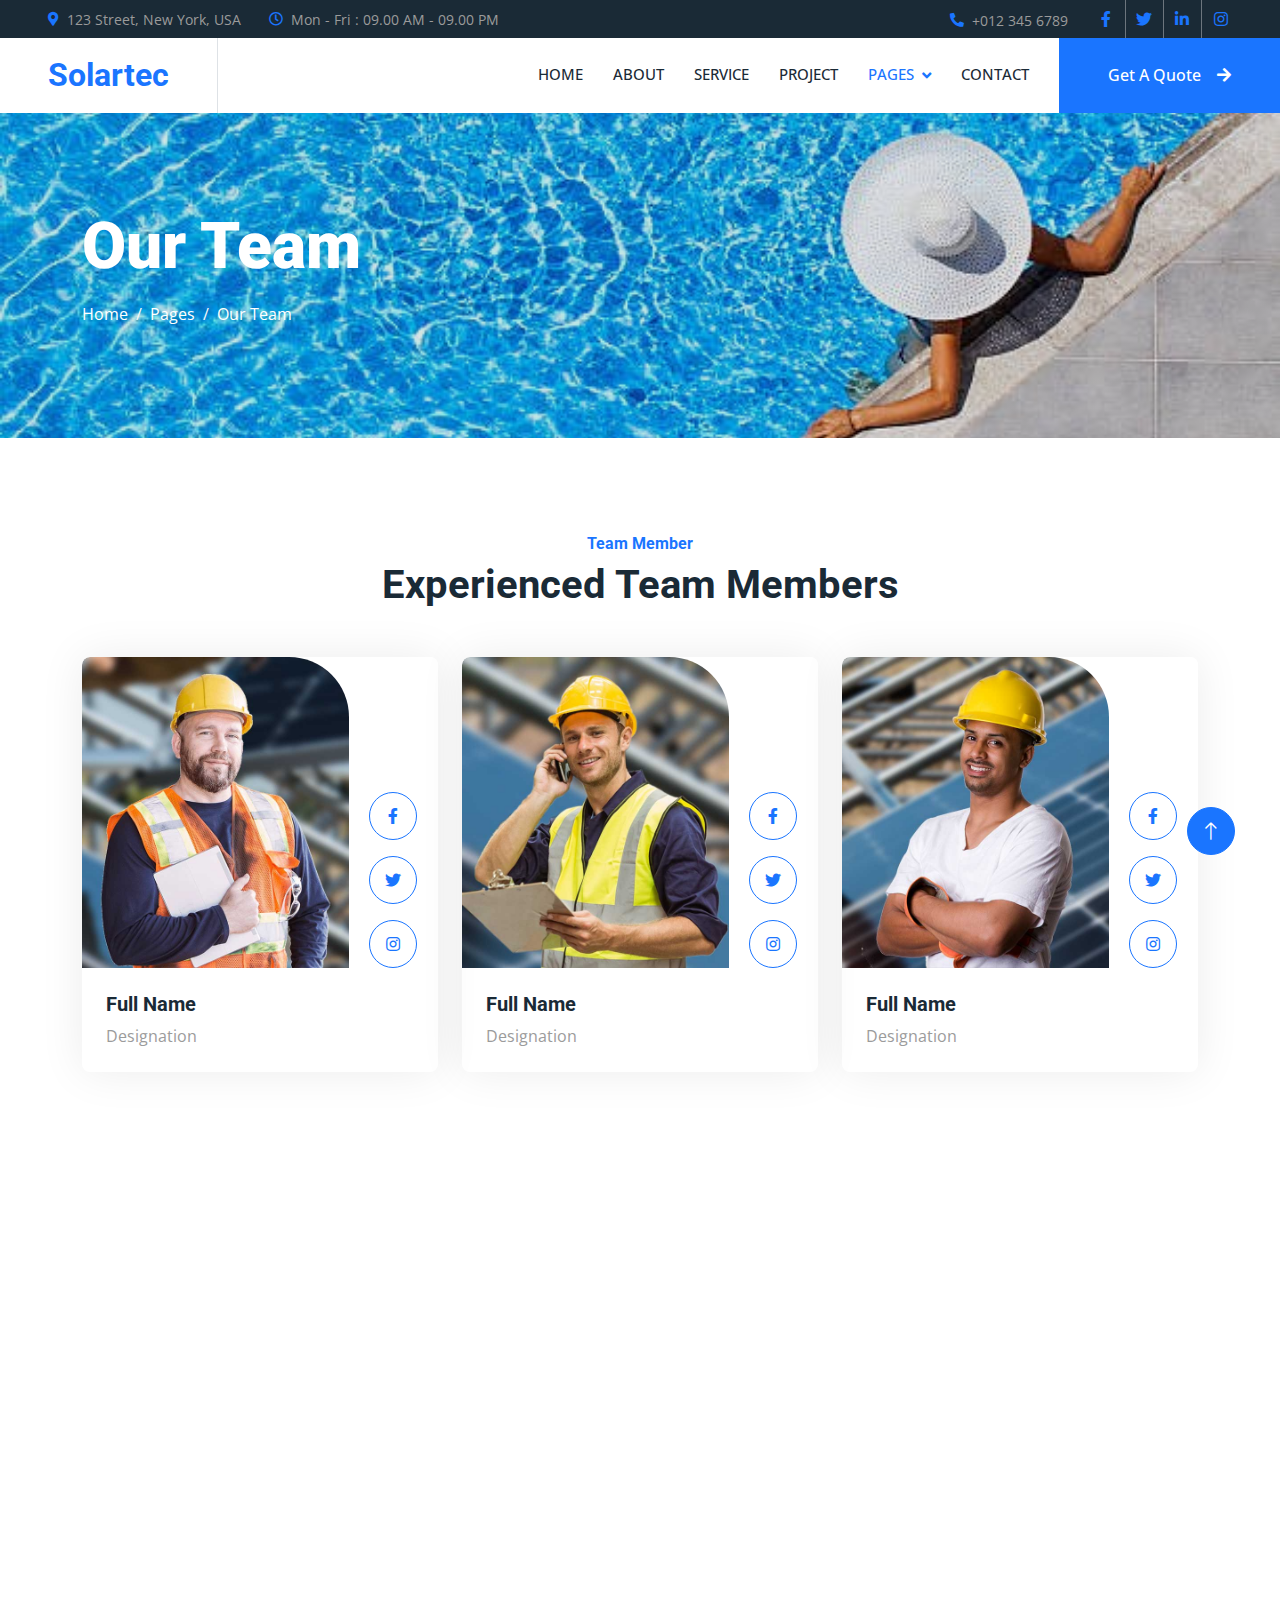
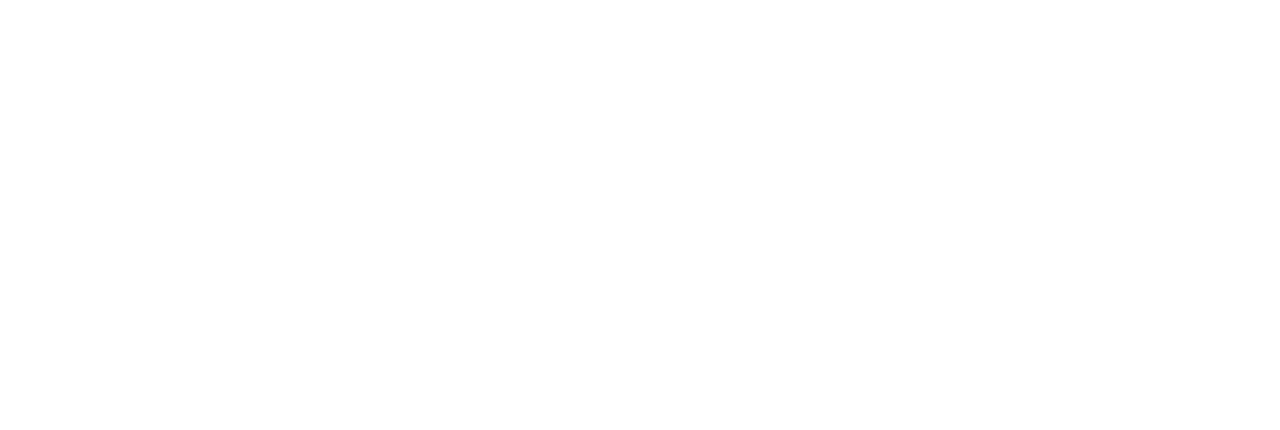
<file: team.html>
<!DOCTYPE html>
<html lang="en">

<head>
    <meta charset="utf-8">
    <title>Solartec - Renewable Energy Website Template</title>
    <meta content="width=device-width, initial-scale=1.0" name="viewport">
    <meta content="" name="keywords">
    <meta content="" name="description">

    <!-- Favicon -->
    <link href="img/favicon.ico" rel="icon">

    <!-- Google Web Fonts -->
    <link rel="preconnect" href="https://fonts.googleapis.com">
    <link rel="preconnect" href="https://fonts.gstatic.com" crossorigin>
    <link href="https://fonts.googleapis.com/css2?family=Open+Sans:wght@400;500&family=Roboto:wght@500;700;900&display=swap" rel="stylesheet"> 

    <!-- Icon Font Stylesheet -->
    <link href="https://cdnjs.cloudflare.com/ajax/libs/font-awesome/5.10.0/css/all.min.css" rel="stylesheet">
    <link href="https://cdn.jsdelivr.net/npm/bootstrap-icons@1.4.1/font/bootstrap-icons.css" rel="stylesheet">

    <!-- Libraries Stylesheet -->
    <link href="lib/animate/animate.min.css" rel="stylesheet">
    <link href="lib/owlcarousel/assets/owl.carousel.min.css" rel="stylesheet">
    <link href="lib/lightbox/css/lightbox.min.css" rel="stylesheet">

    <!-- Customized Bootstrap Stylesheet -->
    <link href="css/bootstrap.min.css" rel="stylesheet">

    <!-- Template Stylesheet -->
    <link href="css/style.css" rel="stylesheet">
</head>

<body>
    <!-- Spinner Start -->
    <div id="spinner" class="show bg-white position-fixed translate-middle w-100 vh-100 top-50 start-50 d-flex align-items-center justify-content-center">
        <div class="spinner-border text-primary" style="width: 3rem; height: 3rem;" role="status">
            <span class="sr-only">Loading...</span>
        </div>
    </div>
    <!-- Spinner End -->


    <!-- Topbar Start -->
    <div class="container-fluid bg-dark p-0">
        <div class="row gx-0 d-none d-lg-flex">
            <div class="col-lg-7 px-5 text-start">
                <div class="h-100 d-inline-flex align-items-center me-4">
                    <small class="fa fa-map-marker-alt text-primary me-2"></small>
                    <small>123 Street, New York, USA</small>
                </div>
                <div class="h-100 d-inline-flex align-items-center">
                    <small class="far fa-clock text-primary me-2"></small>
                    <small>Mon - Fri : 09.00 AM - 09.00 PM</small>
                </div>
            </div>
            <div class="col-lg-5 px-5 text-end">
                <div class="h-100 d-inline-flex align-items-center me-4">
                    <small class="fa fa-phone-alt text-primary me-2"></small>
                    <small>+012 345 6789</small>
                </div>
                <div class="h-100 d-inline-flex align-items-center mx-n2">
                    <a class="btn btn-square btn-link rounded-0 border-0 border-end border-secondary" href=""><i class="fab fa-facebook-f"></i></a>
                    <a class="btn btn-square btn-link rounded-0 border-0 border-end border-secondary" href=""><i class="fab fa-twitter"></i></a>
                    <a class="btn btn-square btn-link rounded-0 border-0 border-end border-secondary" href=""><i class="fab fa-linkedin-in"></i></a>
                    <a class="btn btn-square btn-link rounded-0" href=""><i class="fab fa-instagram"></i></a>
                </div>
            </div>
        </div>
    </div>
    <!-- Topbar End -->


    <!-- Navbar Start -->
    <nav class="navbar navbar-expand-lg bg-white navbar-light sticky-top p-0">
        <a href="index.html" class="navbar-brand d-flex align-items-center border-end px-4 px-lg-5">
            <h2 class="m-0 text-primary">Solartec</h2>
        </a>
        <button type="button" class="navbar-toggler me-4" data-bs-toggle="collapse" data-bs-target="#navbarCollapse">
            <span class="navbar-toggler-icon"></span>
        </button>
        <div class="collapse navbar-collapse" id="navbarCollapse">
            <div class="navbar-nav ms-auto p-4 p-lg-0">
                <a href="index.html" class="nav-item nav-link">Home</a>
                <a href="about.html" class="nav-item nav-link">About</a>
                <a href="service.html" class="nav-item nav-link">Service</a>
                <a href="project.html" class="nav-item nav-link">Project</a>
                <div class="nav-item dropdown">
                    <a href="#" class="nav-link dropdown-toggle active" data-bs-toggle="dropdown">Pages</a>
                    <div class="dropdown-menu bg-light m-0">
                        <a href="feature.html" class="dropdown-item">Feature</a>
                        <a href="quote.html" class="dropdown-item">Free Quote</a>
                        <a href="team.html" class="dropdown-item active">Our Team</a>
                        <a href="testimonial.html" class="dropdown-item">Testimonial</a>
                        <a href="404.html" class="dropdown-item">404 Page</a>
                    </div>
                </div>
                <a href="contact.html" class="nav-item nav-link">Contact</a>
            </div>
            <a href="" class="btn btn-primary rounded-0 py-4 px-lg-5 d-none d-lg-block">Get A Quote<i class="fa fa-arrow-right ms-3"></i></a>
        </div>
    </nav>
    <!-- Navbar End -->


    <!-- Page Header Start -->
    <div class="container-fluid page-header py-5 mb-5">
        <div class="container py-5">
            <h1 class="display-3 text-white mb-3 animated slideInDown">Our Team</h1>
            <nav aria-label="breadcrumb animated slideInDown">
                <ol class="breadcrumb">
                    <li class="breadcrumb-item"><a class="text-white" href="#">Home</a></li>
                    <li class="breadcrumb-item"><a class="text-white" href="#">Pages</a></li>
                    <li class="breadcrumb-item text-white active" aria-current="page">Our Team</li>
                </ol>
            </nav>
        </div>
    </div>
    <!-- Page Header End -->


    <!-- Team Start -->
    <div class="container-xxl py-5">
        <div class="container">
            <div class="text-center mx-auto mb-5 wow fadeInUp" data-wow-delay="0.1s" style="max-width: 600px;">
                <h6 class="text-primary">Team Member</h6>
                <h1 class="mb-4">Experienced Team Members</h1>
            </div>
            <div class="row g-4">
                <div class="col-lg-4 col-md-6 wow fadeInUp" data-wow-delay="0.1s">
                    <div class="team-item rounded overflow-hidden">
                        <div class="d-flex">
                            <img class="img-fluid w-75" src="img/team-1.jpg" alt="">
                            <div class="team-social w-25">
                                <a class="btn btn-lg-square btn-outline-primary rounded-circle mt-3" href=""><i class="fab fa-facebook-f"></i></a>
                                <a class="btn btn-lg-square btn-outline-primary rounded-circle mt-3" href=""><i class="fab fa-twitter"></i></a>
                                <a class="btn btn-lg-square btn-outline-primary rounded-circle mt-3" href=""><i class="fab fa-instagram"></i></a>
                            </div>
                        </div>
                        <div class="p-4">
                            <h5>Full Name</h5>
                            <span>Designation</span>
                        </div>
                    </div>
                </div>
                <div class="col-lg-4 col-md-6 wow fadeInUp" data-wow-delay="0.3s">
                    <div class="team-item rounded overflow-hidden">
                        <div class="d-flex">
                            <img class="img-fluid w-75" src="img/team-2.jpg" alt="">
                            <div class="team-social w-25">
                                <a class="btn btn-lg-square btn-outline-primary rounded-circle mt-3" href=""><i class="fab fa-facebook-f"></i></a>
                                <a class="btn btn-lg-square btn-outline-primary rounded-circle mt-3" href=""><i class="fab fa-twitter"></i></a>
                                <a class="btn btn-lg-square btn-outline-primary rounded-circle mt-3" href=""><i class="fab fa-instagram"></i></a>
                            </div>
                        </div>
                        <div class="p-4">
                            <h5>Full Name</h5>
                            <span>Designation</span>
                        </div>
                    </div>
                </div>
                <div class="col-lg-4 col-md-6 wow fadeInUp" data-wow-delay="0.5s">
                    <div class="team-item rounded overflow-hidden">
                        <div class="d-flex">
                            <img class="img-fluid w-75" src="img/team-3.jpg" alt="">
                            <div class="team-social w-25">
                                <a class="btn btn-lg-square btn-outline-primary rounded-circle mt-3" href=""><i class="fab fa-facebook-f"></i></a>
                                <a class="btn btn-lg-square btn-outline-primary rounded-circle mt-3" href=""><i class="fab fa-twitter"></i></a>
                                <a class="btn btn-lg-square btn-outline-primary rounded-circle mt-3" href=""><i class="fab fa-instagram"></i></a>
                            </div>
                        </div>
                        <div class="p-4">
                            <h5>Full Name</h5>
                            <span>Designation</span>
                        </div>
                    </div>
                </div>
                <div class="col-lg-4 col-md-6 wow fadeInUp" data-wow-delay="0.1s">
                    <div class="team-item rounded overflow-hidden">
                        <div class="d-flex">
                            <img class="img-fluid w-75" src="img/team-2.jpg" alt="">
                            <div class="team-social w-25">
                                <a class="btn btn-lg-square btn-outline-primary rounded-circle mt-3" href=""><i class="fab fa-facebook-f"></i></a>
                                <a class="btn btn-lg-square btn-outline-primary rounded-circle mt-3" href=""><i class="fab fa-twitter"></i></a>
                                <a class="btn btn-lg-square btn-outline-primary rounded-circle mt-3" href=""><i class="fab fa-instagram"></i></a>
                            </div>
                        </div>
                        <div class="p-4">
                            <h5>Full Name</h5>
                            <span>Designation</span>
                        </div>
                    </div>
                </div>
                <div class="col-lg-4 col-md-6 wow fadeInUp" data-wow-delay="0.3s">
                    <div class="team-item rounded overflow-hidden">
                        <div class="d-flex">
                            <img class="img-fluid w-75" src="img/team-3.jpg" alt="">
                            <div class="team-social w-25">
                                <a class="btn btn-lg-square btn-outline-primary rounded-circle mt-3" href=""><i class="fab fa-facebook-f"></i></a>
                                <a class="btn btn-lg-square btn-outline-primary rounded-circle mt-3" href=""><i class="fab fa-twitter"></i></a>
                                <a class="btn btn-lg-square btn-outline-primary rounded-circle mt-3" href=""><i class="fab fa-instagram"></i></a>
                            </div>
                        </div>
                        <div class="p-4">
                            <h5>Full Name</h5>
                            <span>Designation</span>
                        </div>
                    </div>
                </div>
                <div class="col-lg-4 col-md-6 wow fadeInUp" data-wow-delay="0.5s">
                    <div class="team-item rounded overflow-hidden">
                        <div class="d-flex">
                            <img class="img-fluid w-75" src="img/team-1.jpg" alt="">
                            <div class="team-social w-25">
                                <a class="btn btn-lg-square btn-outline-primary rounded-circle mt-3" href=""><i class="fab fa-facebook-f"></i></a>
                                <a class="btn btn-lg-square btn-outline-primary rounded-circle mt-3" href=""><i class="fab fa-twitter"></i></a>
                                <a class="btn btn-lg-square btn-outline-primary rounded-circle mt-3" href=""><i class="fab fa-instagram"></i></a>
                            </div>
                        </div>
                        <div class="p-4">
                            <h5>Full Name</h5>
                            <span>Designation</span>
                        </div>
                    </div>
                </div>
            </div>
        </div>
    </div>
    <!-- Team End -->
        

    <!-- Footer Start -->
    <div class="container-fluid bg-dark text-body footer mt-5 pt-5 wow fadeIn" data-wow-delay="0.1s">
        <div class="container py-5">
            <div class="row g-5">
                <div class="col-lg-3 col-md-6">
                    <h5 class="text-white mb-4">Address</h5>
                    <p class="mb-2"><i class="fa fa-map-marker-alt me-3"></i>123 Street, New York, USA</p>
                    <p class="mb-2"><i class="fa fa-phone-alt me-3"></i>+012 345 67890</p>
                    <p class="mb-2"><i class="fa fa-envelope me-3"></i>info@example.com</p>
                    <div class="d-flex pt-2">
                        <a class="btn btn-square btn-outline-light btn-social" href=""><i class="fab fa-twitter"></i></a>
                        <a class="btn btn-square btn-outline-light btn-social" href=""><i class="fab fa-facebook-f"></i></a>
                        <a class="btn btn-square btn-outline-light btn-social" href=""><i class="fab fa-youtube"></i></a>
                        <a class="btn btn-square btn-outline-light btn-social" href=""><i class="fab fa-linkedin-in"></i></a>
                    </div>
                </div>
                <div class="col-lg-3 col-md-6">
                    <h5 class="text-white mb-4">Quick Links</h5>
                    <a class="btn btn-link" href="">About Us</a>
                    <a class="btn btn-link" href="">Contact Us</a>
                    <a class="btn btn-link" href="">Our Services</a>
                    <a class="btn btn-link" href="">Terms & Condition</a>
                    <a class="btn btn-link" href="">Support</a>
                </div>
                <div class="col-lg-3 col-md-6">
                    <h5 class="text-white mb-4">Project Gallery</h5>
                    <div class="row g-2">
                        <div class="col-4">
                            <img class="img-fluid rounded" src="img/gallery-1.jpg" alt="">
                        </div>
                        <div class="col-4">
                            <img class="img-fluid rounded" src="img/gallery-2.jpg" alt="">
                        </div>
                        <div class="col-4">
                            <img class="img-fluid rounded" src="img/gallery-3.jpg" alt="">
                        </div>
                        <div class="col-4">
                            <img class="img-fluid rounded" src="img/gallery-4.jpg" alt="">
                        </div>
                        <div class="col-4">
                            <img class="img-fluid rounded" src="img/gallery-5.jpg" alt="">
                        </div>
                        <div class="col-4">
                            <img class="img-fluid rounded" src="img/gallery-6.jpg" alt="">
                        </div>
                    </div>
                </div>
                <div class="col-lg-3 col-md-6">
                    <h5 class="text-white mb-4">Newsletter</h5>
                    <p>Dolor amet sit justo amet elitr clita ipsum elitr est.</p>
                    <div class="position-relative mx-auto" style="max-width: 400px;">
                        <input class="form-control border-0 w-100 py-3 ps-4 pe-5" type="text" placeholder="Your email">
                        <button type="button" class="btn btn-primary py-2 position-absolute top-0 end-0 mt-2 me-2">SignUp</button>
                    </div>
                </div>
            </div>
        </div>
        <div class="container">
            <div class="copyright">
                <div class="row">
                    <div class="col-md-6 text-center text-md-start mb-3 mb-md-0">
                        &copy; <a href="#">Your Site Name</a>, All Right Reserved.
                    </div>
                    <div class="col-md-6 text-center text-md-end">
                        <!--/*** This template is free as long as you keep the footer author’s credit link/attribution link/backlink. If you'd like to use the template without the footer author’s credit link/attribution link/backlink, you can purchase the Credit Removal License from "https://htmlcodex.com/credit-removal". Thank you for your support. ***/-->
                        Designed By <a href="https://htmlcodex.com">HTML Codex</a>
                    </div>
                </div>
            </div>
        </div>
    </div>
    <!-- Footer End -->


    <!-- Back to Top -->
    <a href="#" class="btn btn-lg btn-primary btn-lg-square rounded-circle back-to-top"><i class="bi bi-arrow-up"></i></a>


    <!-- JavaScript Libraries -->
    <script src="https://code.jquery.com/jquery-3.4.1.min.js"></script>
    <script src="https://cdn.jsdelivr.net/npm/bootstrap@5.0.0/dist/js/bootstrap.bundle.min.js"></script>
    <script src="lib/wow/wow.min.js"></script>
    <script src="lib/easing/easing.min.js"></script>
    <script src="lib/waypoints/waypoints.min.js"></script>
    <script src="lib/counterup/counterup.min.js"></script>
    <script src="lib/owlcarousel/owl.carousel.min.js"></script>
    <script src="lib/isotope/isotope.pkgd.min.js"></script>
    <script src="lib/lightbox/js/lightbox.min.js"></script>

    <!-- Template Javascript -->
    <script src="js/main.js"></script>
</body>

</html>
</file>
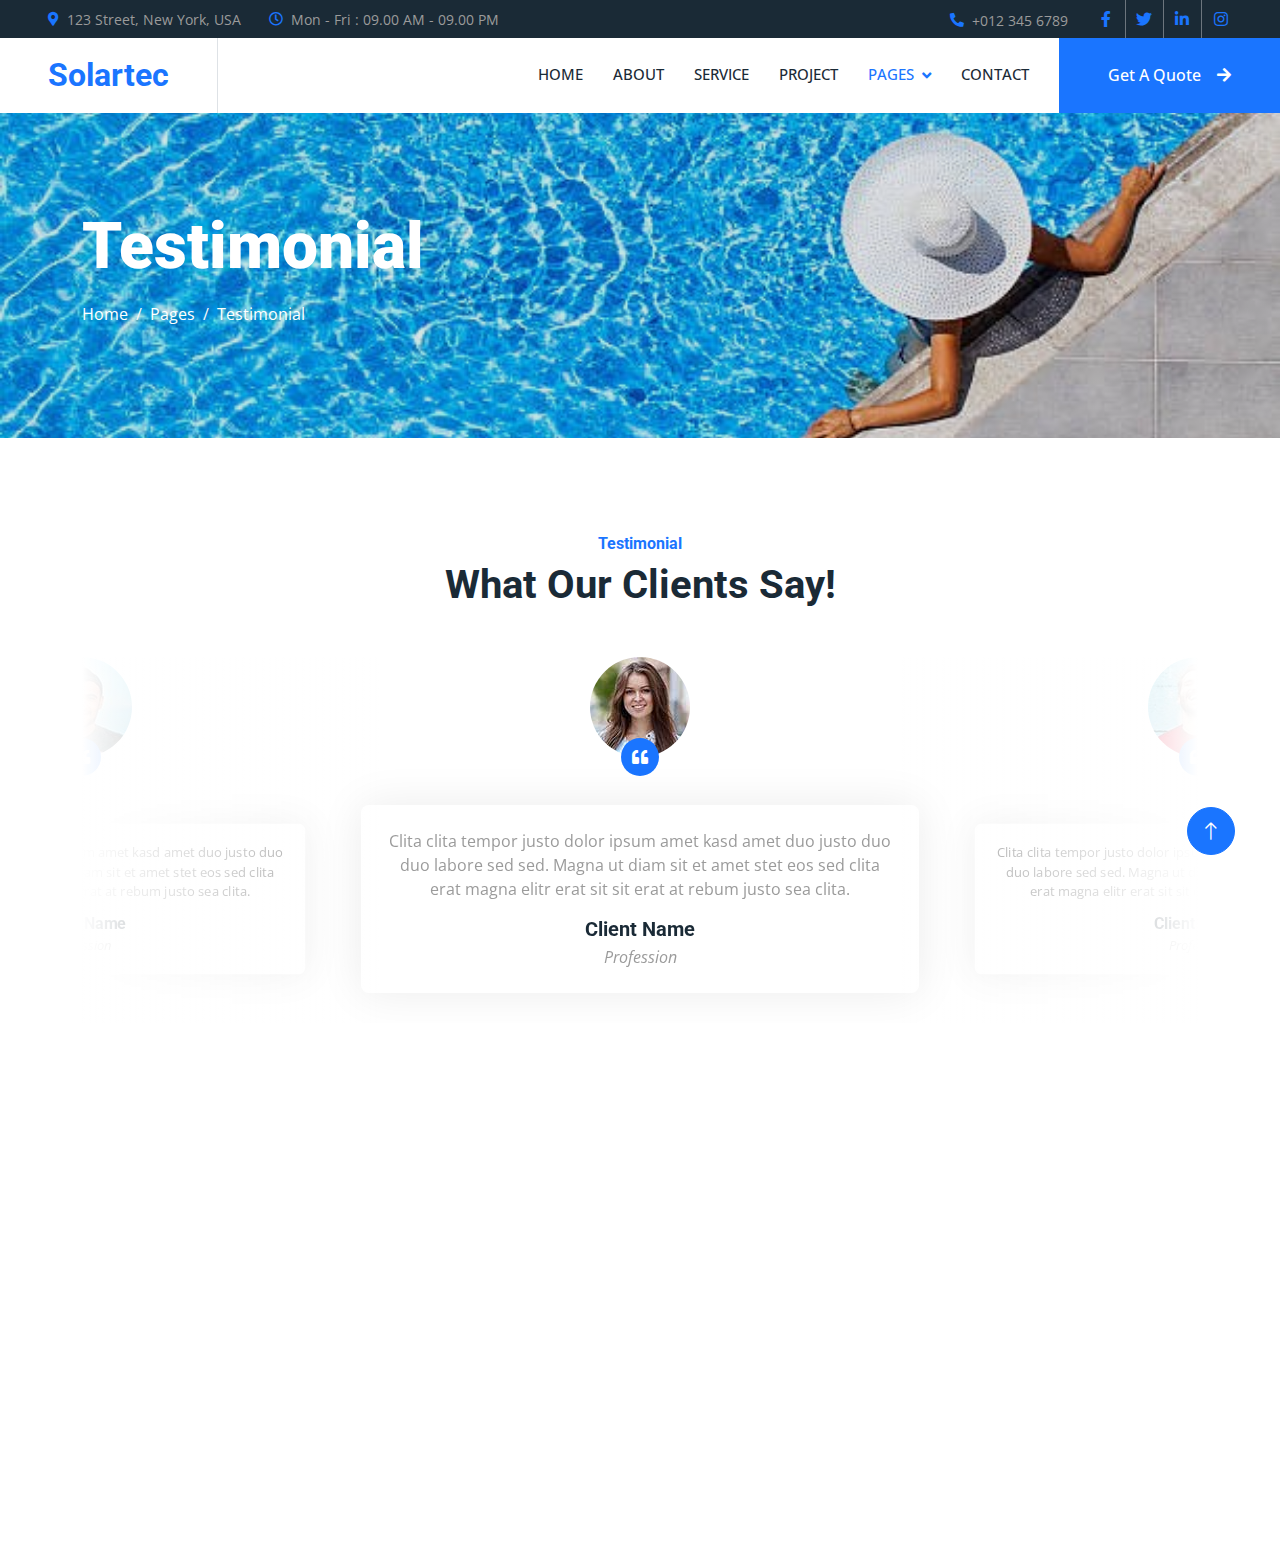
<file: testimonial.html>
<!DOCTYPE html>
<html lang="en">

<head>
    <meta charset="utf-8">
    <title>Solartec - Renewable Energy Website Template</title>
    <meta content="width=device-width, initial-scale=1.0" name="viewport">
    <meta content="" name="keywords">
    <meta content="" name="description">

    <!-- Favicon -->
    <link href="img/favicon.ico" rel="icon">

    <!-- Google Web Fonts -->
    <link rel="preconnect" href="https://fonts.googleapis.com">
    <link rel="preconnect" href="https://fonts.gstatic.com" crossorigin>
    <link href="https://fonts.googleapis.com/css2?family=Open+Sans:wght@400;500&family=Roboto:wght@500;700;900&display=swap" rel="stylesheet"> 

    <!-- Icon Font Stylesheet -->
    <link href="https://cdnjs.cloudflare.com/ajax/libs/font-awesome/5.10.0/css/all.min.css" rel="stylesheet">
    <link href="https://cdn.jsdelivr.net/npm/bootstrap-icons@1.4.1/font/bootstrap-icons.css" rel="stylesheet">

    <!-- Libraries Stylesheet -->
    <link href="lib/animate/animate.min.css" rel="stylesheet">
    <link href="lib/owlcarousel/assets/owl.carousel.min.css" rel="stylesheet">
    <link href="lib/lightbox/css/lightbox.min.css" rel="stylesheet">

    <!-- Customized Bootstrap Stylesheet -->
    <link href="css/bootstrap.min.css" rel="stylesheet">

    <!-- Template Stylesheet -->
    <link href="css/style.css" rel="stylesheet">
</head>

<body>
    <!-- Spinner Start -->
    <div id="spinner" class="show bg-white position-fixed translate-middle w-100 vh-100 top-50 start-50 d-flex align-items-center justify-content-center">
        <div class="spinner-border text-primary" style="width: 3rem; height: 3rem;" role="status">
            <span class="sr-only">Loading...</span>
        </div>
    </div>
    <!-- Spinner End -->


    <!-- Topbar Start -->
    <div class="container-fluid bg-dark p-0">
        <div class="row gx-0 d-none d-lg-flex">
            <div class="col-lg-7 px-5 text-start">
                <div class="h-100 d-inline-flex align-items-center me-4">
                    <small class="fa fa-map-marker-alt text-primary me-2"></small>
                    <small>123 Street, New York, USA</small>
                </div>
                <div class="h-100 d-inline-flex align-items-center">
                    <small class="far fa-clock text-primary me-2"></small>
                    <small>Mon - Fri : 09.00 AM - 09.00 PM</small>
                </div>
            </div>
            <div class="col-lg-5 px-5 text-end">
                <div class="h-100 d-inline-flex align-items-center me-4">
                    <small class="fa fa-phone-alt text-primary me-2"></small>
                    <small>+012 345 6789</small>
                </div>
                <div class="h-100 d-inline-flex align-items-center mx-n2">
                    <a class="btn btn-square btn-link rounded-0 border-0 border-end border-secondary" href=""><i class="fab fa-facebook-f"></i></a>
                    <a class="btn btn-square btn-link rounded-0 border-0 border-end border-secondary" href=""><i class="fab fa-twitter"></i></a>
                    <a class="btn btn-square btn-link rounded-0 border-0 border-end border-secondary" href=""><i class="fab fa-linkedin-in"></i></a>
                    <a class="btn btn-square btn-link rounded-0" href=""><i class="fab fa-instagram"></i></a>
                </div>
            </div>
        </div>
    </div>
    <!-- Topbar End -->


    <!-- Navbar Start -->
    <nav class="navbar navbar-expand-lg bg-white navbar-light sticky-top p-0">
        <a href="index.html" class="navbar-brand d-flex align-items-center border-end px-4 px-lg-5">
            <h2 class="m-0 text-primary">Solartec</h2>
        </a>
        <button type="button" class="navbar-toggler me-4" data-bs-toggle="collapse" data-bs-target="#navbarCollapse">
            <span class="navbar-toggler-icon"></span>
        </button>
        <div class="collapse navbar-collapse" id="navbarCollapse">
            <div class="navbar-nav ms-auto p-4 p-lg-0">
                <a href="index.html" class="nav-item nav-link">Home</a>
                <a href="about.html" class="nav-item nav-link">About</a>
                <a href="service.html" class="nav-item nav-link">Service</a>
                <a href="project.html" class="nav-item nav-link">Project</a>
                <div class="nav-item dropdown">
                    <a href="#" class="nav-link dropdown-toggle active" data-bs-toggle="dropdown">Pages</a>
                    <div class="dropdown-menu bg-light m-0">
                        <a href="feature.html" class="dropdown-item">Feature</a>
                        <a href="quote.html" class="dropdown-item">Free Quote</a>
                        <a href="team.html" class="dropdown-item">Our Team</a>
                        <a href="testimonial.html" class="dropdown-item active">Testimonial</a>
                        <a href="404.html" class="dropdown-item">404 Page</a>
                    </div>
                </div>
                <a href="contact.html" class="nav-item nav-link">Contact</a>
            </div>
            <a href="" class="btn btn-primary rounded-0 py-4 px-lg-5 d-none d-lg-block">Get A Quote<i class="fa fa-arrow-right ms-3"></i></a>
        </div>
    </nav>
    <!-- Navbar End -->


    <!-- Page Header Start -->
    <div class="container-fluid page-header py-5 mb-5">
        <div class="container py-5">
            <h1 class="display-3 text-white mb-3 animated slideInDown">Testimonial</h1>
            <nav aria-label="breadcrumb animated slideInDown">
                <ol class="breadcrumb">
                    <li class="breadcrumb-item"><a class="text-white" href="#">Home</a></li>
                    <li class="breadcrumb-item"><a class="text-white" href="#">Pages</a></li>
                    <li class="breadcrumb-item text-white active" aria-current="page">Testimonial</li>
                </ol>
            </nav>
        </div>
    </div>
    <!-- Page Header End -->


    <!-- Testimonial Start -->
    <div class="container-xxl py-5">
        <div class="container">
            <div class="text-center mx-auto mb-5 wow fadeInUp" data-wow-delay="0.1s" style="max-width: 600px;">
                <h6 class="text-primary">Testimonial</h6>
                <h1 class="mb-4">What Our Clients Say!</h1>
            </div>
            <div class="owl-carousel testimonial-carousel wow fadeInUp" data-wow-delay="0.1s">
                <div class="testimonial-item text-center">
                    <div class="testimonial-img position-relative">
                        <img class="img-fluid rounded-circle mx-auto mb-5" src="img/testimonial-1.jpg">
                        <div class="btn-square bg-primary rounded-circle">
                            <i class="fa fa-quote-left text-white"></i>
                        </div>
                    </div>
                    <div class="testimonial-text text-center rounded p-4">
                        <p>Clita clita tempor justo dolor ipsum amet kasd amet duo justo duo duo labore sed sed. Magna ut diam sit et amet stet eos sed clita erat magna elitr erat sit sit erat at rebum justo sea clita.</p>
                        <h5 class="mb-1">Client Name</h5>
                        <span class="fst-italic">Profession</span>
                    </div>
                </div>
                <div class="testimonial-item text-center">
                    <div class="testimonial-img position-relative">
                        <img class="img-fluid rounded-circle mx-auto mb-5" src="img/testimonial-2.jpg">
                        <div class="btn-square bg-primary rounded-circle">
                            <i class="fa fa-quote-left text-white"></i>
                        </div>
                    </div>
                    <div class="testimonial-text text-center rounded p-4">
                        <p>Clita clita tempor justo dolor ipsum amet kasd amet duo justo duo duo labore sed sed. Magna ut diam sit et amet stet eos sed clita erat magna elitr erat sit sit erat at rebum justo sea clita.</p>
                        <h5 class="mb-1">Client Name</h5>
                        <span class="fst-italic">Profession</span>
                    </div>
                </div>
                <div class="testimonial-item text-center">
                    <div class="testimonial-img position-relative">
                        <img class="img-fluid rounded-circle mx-auto mb-5" src="img/testimonial-3.jpg">
                        <div class="btn-square bg-primary rounded-circle">
                            <i class="fa fa-quote-left text-white"></i>
                        </div>
                    </div>
                    <div class="testimonial-text text-center rounded p-4">
                        <p>Clita clita tempor justo dolor ipsum amet kasd amet duo justo duo duo labore sed sed. Magna ut diam sit et amet stet eos sed clita erat magna elitr erat sit sit erat at rebum justo sea clita.</p>
                        <h5 class="mb-1">Client Name</h5>
                        <span class="fst-italic">Profession</span>
                    </div>
                </div>
            </div>
        </div>
    </div>
    <!-- Testimonial End -->
        

    <!-- Footer Start -->
    <div class="container-fluid bg-dark text-body footer mt-5 pt-5 wow fadeIn" data-wow-delay="0.1s">
        <div class="container py-5">
            <div class="row g-5">
                <div class="col-lg-3 col-md-6">
                    <h5 class="text-white mb-4">Address</h5>
                    <p class="mb-2"><i class="fa fa-map-marker-alt me-3"></i>123 Street, New York, USA</p>
                    <p class="mb-2"><i class="fa fa-phone-alt me-3"></i>+012 345 67890</p>
                    <p class="mb-2"><i class="fa fa-envelope me-3"></i>info@example.com</p>
                    <div class="d-flex pt-2">
                        <a class="btn btn-square btn-outline-light btn-social" href=""><i class="fab fa-twitter"></i></a>
                        <a class="btn btn-square btn-outline-light btn-social" href=""><i class="fab fa-facebook-f"></i></a>
                        <a class="btn btn-square btn-outline-light btn-social" href=""><i class="fab fa-youtube"></i></a>
                        <a class="btn btn-square btn-outline-light btn-social" href=""><i class="fab fa-linkedin-in"></i></a>
                    </div>
                </div>
                <div class="col-lg-3 col-md-6">
                    <h5 class="text-white mb-4">Quick Links</h5>
                    <a class="btn btn-link" href="">About Us</a>
                    <a class="btn btn-link" href="">Contact Us</a>
                    <a class="btn btn-link" href="">Our Services</a>
                    <a class="btn btn-link" href="">Terms & Condition</a>
                    <a class="btn btn-link" href="">Support</a>
                </div>
                <div class="col-lg-3 col-md-6">
                    <h5 class="text-white mb-4">Project Gallery</h5>
                    <div class="row g-2">
                        <div class="col-4">
                            <img class="img-fluid rounded" src="img/gallery-1.jpg" alt="">
                        </div>
                        <div class="col-4">
                            <img class="img-fluid rounded" src="img/gallery-2.jpg" alt="">
                        </div>
                        <div class="col-4">
                            <img class="img-fluid rounded" src="img/gallery-3.jpg" alt="">
                        </div>
                        <div class="col-4">
                            <img class="img-fluid rounded" src="img/gallery-4.jpg" alt="">
                        </div>
                        <div class="col-4">
                            <img class="img-fluid rounded" src="img/gallery-5.jpg" alt="">
                        </div>
                        <div class="col-4">
                            <img class="img-fluid rounded" src="img/gallery-6.jpg" alt="">
                        </div>
                    </div>
                </div>
                <div class="col-lg-3 col-md-6">
                    <h5 class="text-white mb-4">Newsletter</h5>
                    <p>Dolor amet sit justo amet elitr clita ipsum elitr est.</p>
                    <div class="position-relative mx-auto" style="max-width: 400px;">
                        <input class="form-control border-0 w-100 py-3 ps-4 pe-5" type="text" placeholder="Your email">
                        <button type="button" class="btn btn-primary py-2 position-absolute top-0 end-0 mt-2 me-2">SignUp</button>
                    </div>
                </div>
            </div>
        </div>
        <div class="container">
            <div class="copyright">
                <div class="row">
                    <div class="col-md-6 text-center text-md-start mb-3 mb-md-0">
                        &copy; <a href="#">Your Site Name</a>, All Right Reserved.
                    </div>
                    <div class="col-md-6 text-center text-md-end">
                        <!--/*** This template is free as long as you keep the footer author’s credit link/attribution link/backlink. If you'd like to use the template without the footer author’s credit link/attribution link/backlink, you can purchase the Credit Removal License from "https://htmlcodex.com/credit-removal". Thank you for your support. ***/-->
                        Designed By <a href="https://htmlcodex.com">HTML Codex</a>
                    </div>
                </div>
            </div>
        </div>
    </div>
    <!-- Footer End -->


    <!-- Back to Top -->
    <a href="#" class="btn btn-lg btn-primary btn-lg-square rounded-circle back-to-top"><i class="bi bi-arrow-up"></i></a>


    <!-- JavaScript Libraries -->
    <script src="https://code.jquery.com/jquery-3.4.1.min.js"></script>
    <script src="https://cdn.jsdelivr.net/npm/bootstrap@5.0.0/dist/js/bootstrap.bundle.min.js"></script>
    <script src="lib/wow/wow.min.js"></script>
    <script src="lib/easing/easing.min.js"></script>
    <script src="lib/waypoints/waypoints.min.js"></script>
    <script src="lib/counterup/counterup.min.js"></script>
    <script src="lib/owlcarousel/owl.carousel.min.js"></script>
    <script src="lib/isotope/isotope.pkgd.min.js"></script>
    <script src="lib/lightbox/js/lightbox.min.js"></script>

    <!-- Template Javascript -->
    <script src="js/main.js"></script>
</body>

</html>
</file>
<file: css/style.css>
/********** Template CSS **********/
:root {
    --primary: #1a75ff;
    --light: #F6F7F8;
    --dark: #1A2A36;
}

/* :root {
    --primary: #32C36C;
    --light: #F6F7F8;
    --dark: #1A2A36;
} */


.fw-medium {
    font-weight: 500 !important;
}

.fw-bold {
    font-weight: 700 !important;
}

.fw-black {
    font-weight: 900 !important;
}

.back-to-top {
    position: fixed;
    display: none;
    right: 45px;
    bottom: 45px;
    z-index: 99;
}


/*** Spinner ***/
#spinner {
    opacity: 0;
    visibility: hidden;
    transition: opacity .5s ease-out, visibility 0s linear .5s;
    z-index: 99999;
}

#spinner.show {
    transition: opacity .5s ease-out, visibility 0s linear 0s;
    visibility: visible;
    opacity: 1;
}


/*** Button ***/
.btn {
    font-weight: 500;
    transition: .5s;
}

.btn.btn-primary,
.btn.btn-outline-primary:hover {
    color: #FFFFFF;
}

.btn-square {
    width: 38px;
    height: 38px;
}

.btn-sm-square {
    width: 32px;
    height: 32px;
}

.btn-lg-square {
    width: 48px;
    height: 48px;
}

.btn-square,
.btn-sm-square,
.btn-lg-square {
    padding: 0;
    display: flex;
    align-items: center;
    justify-content: center;
    font-weight: normal;
}

/*** Navbar ***/
.navbar.sticky-top {
    top: -100px;
    transition: .5s;
}

.navbar .navbar-brand,
.navbar a.btn {
    height: 75px;
}

.navbar .navbar-nav .nav-link {
    margin-right: 30px;
    padding: 25px 0;
    color: var(--dark);
    font-size: 15px;
    font-weight: 500;
    text-transform: uppercase;
    outline: none;
}

.navbar .navbar-nav .nav-link:hover,
.navbar .navbar-nav .nav-link.active {
    color: var(--primary);
}

.navbar .dropdown-toggle::after {
    border: none;
    content: "\f107";
    font-family: "Font Awesome 5 Free";
    font-weight: 900;
    vertical-align: middle;
    margin-left: 8px;
}

@media (max-width: 991.98px) {
    .navbar .navbar-nav .nav-link  {
        margin-right: 0;
        padding: 10px 0;
    }

    .navbar .navbar-nav {
        border-top: 1px solid #EEEEEE;
    }
}

@media (min-width: 992px) {
    .navbar .nav-item .dropdown-menu {
        display: block;
        border: none;
        margin-top: 0;
        top: 150%;
        opacity: 0;
        visibility: hidden;
        transition: .5s;
    }

    .navbar .nav-item:hover .dropdown-menu {
        top: 100%;
        visibility: visible;
        transition: .5s;
        opacity: 1;
    }
}


/*** Header ***/
.owl-carousel-inner {
    position: absolute;
    width: 100%;
    height: 100%;
    top: 0;
    left: 0;
    display: flex;
    align-items: center;
    background: rgba(0, 0, 0, .1);
}

@media (max-width: 768px) {
    .header-carousel .owl-carousel-item {
        position: relative;
        min-height: 500px;
    }

    .header-carousel .owl-carousel-item img {
        position: absolute;
        width: 100%;
        height: 100%;
        object-fit: cover;
    }

    .header-carousel .owl-carousel-item p {
        font-size: 16px !important;
    }
}

.header-carousel .owl-dots {
    position: absolute;
    width: 60px;
    height: 100%;
    top: 0;
    right: 30px;
    display: flex;
    flex-direction: column;
    align-items: center;
    justify-content: center;
}

.header-carousel .owl-dots .owl-dot {
    position: relative;
    width: 45px;
    height: 45px;
    margin: 5px 0;
    background: #FFFFFF;
    box-shadow: 0 0 30px rgba(255, 255, 255, .9);
    border-radius: 45px;
    transition: .5s;
}

.header-carousel .owl-dots .owl-dot.active {
    width: 60px;
    height: 60px;
}

.header-carousel .owl-dots .owl-dot img {
    position: absolute;
    width: 100%;
    height: 100%;
    object-fit: cover;
    padding: 2px;
    border-radius: 45px;
    transition: .5s;
}

.page-header {
    background: linear-gradient(rgba(0, 0, 0, .1), rgba(0, 0, 0, .1)), url(../img2/in022.jpg) center center no-repeat;
    background-size: cover;
}

.breadcrumb-item + .breadcrumb-item::before {
    color: var(--light);
}


/*** About ***/
@media (min-width: 992px) {
    .container.about {
        max-width: 100% !important;
    }

    .about-text  {
        padding-right: calc(((100% - 960px) / 2) + .75rem);
    }
}

@media (min-width: 1200px) {
    .about-text  {
        padding-right: calc(((100% - 1140px) / 2) + .75rem);
    }
}

@media (min-width: 1400px) {
    .about-text  {
        padding-right: calc(((100% - 1320px) / 2) + .75rem);
    }
}


/*** Service ***/
.service-item {
    box-shadow: 0 0 45px rgba(0, 0, 0, .08);
}

.service-icon {
    position: relative;
    margin: -50px 0 25px 0;
    width: 100px;
    height: 100px;
    display: flex;
    align-items: center;
    justify-content: center;
    color: var(--primary);
    background: #FFFFFF;
    border-radius: 100px;
    box-shadow: 0 0 45px rgba(0, 0, 0, .08);
    transition: .5s;
}

.service-item:hover .service-icon {
    color: #FFFFFF;
    background: var(--primary);
}


/*** Feature ***/
@media (min-width: 992px) {
    .container.feature {
        max-width: 100% !important;
    }

    .feature-text  {
        padding-left: calc(((100% - 960px) / 2) + .75rem);
    }
}

@media (min-width: 1200px) {
    .feature-text  {
        padding-left: calc(((100% - 1140px) / 2) + .75rem);
    }
}

@media (min-width: 1400px) {
    .feature-text  {
        padding-left: calc(((100% - 1320px) / 2) + .75rem);
    }
}


/*** Project Portfolio ***/
#portfolio-flters li {
    display: inline-block;
    font-weight: 500;
    color: var(--dark);
    cursor: pointer;
    transition: .5s;
    border-bottom: 2px solid transparent;
}

#portfolio-flters li:hover,
#portfolio-flters li.active {
    color: var(--primary);
    border-color: var(--primary);
}

.portfolio-img {
    position: relative;
}

.portfolio-img::before,
.portfolio-img::after {
    position: absolute;
    content: "";
    width: 0;
    height: 100%;
    top: 0;
    background: var(--dark);
    transition: .5s;
}

.portfolio-img::before {
    left: 50%;
}

.portfolio-img::after {
    right: 50%;
}

.portfolio-item:hover .portfolio-img::before {
    width: 51%;
    left: 0;
}

.portfolio-item:hover .portfolio-img::after {
    width: 51%;
    right: 0;
}

.portfolio-btn {
    position: absolute;
    top: 0;
    left: 0;
    width: 100%;
    height: 100%;
    display: flex;
    align-items: center;
    justify-content: center;
    opacity: 0;
    z-index: 1;
    transition: .5s;
}

.portfolio-item:hover .portfolio-btn {
    opacity: 1;
    transition-delay: .3s;
}


/*** Quote ***/
@media (min-width: 992px) {
    .container.quote {
        max-width: 100% !important;
    }

    .quote-text  {
        padding-right: calc(((100% - 960px) / 2) + .75rem);
    }
}

@media (min-width: 1200px) {
    .quote-text  {
        padding-right: calc(((100% - 1140px) / 2) + .75rem);
    }
}

@media (min-width: 1400px) {
    .quote-text  {
        padding-right: calc(((100% - 1320px) / 2) + .75rem);
    }
}


/*** Team ***/
.team-item {
    box-shadow: 0 0 45px rgba(0, 0, 0, .08);
}

.team-item img {
    border-radius: 8px 60px 0 0;
}

.team-item .team-social {
    display: flex;
    flex-direction: column;
    align-items: center;
    justify-content: flex-end;
    background: #FFFFFF;
    transition: .5s;
}


/*** Testimonial ***/
.testimonial-carousel::before {
    position: absolute;
    content: "";
    top: 0;
    left: 0;
    height: 100%;
    width: 0;
    background: linear-gradient(to right, rgba(255, 255, 255, 1) 0%, rgba(255, 255, 255, 0) 100%);
    z-index: 1;
}

.testimonial-carousel::after {
    position: absolute;
    content: "";
    top: 0;
    right: 0;
    height: 100%;
    width: 0;
    background: linear-gradient(to left, rgba(255, 255, 255, 1) 0%, rgba(255, 255, 255, 0) 100%);
    z-index: 1;
}

@media (min-width: 768px) {
    .testimonial-carousel::before,
    .testimonial-carousel::after {
        width: 200px;
    }
}

@media (min-width: 992px) {
    .testimonial-carousel::before,
    .testimonial-carousel::after {
        width: 300px;
    }
}

.testimonial-carousel .owl-nav {
    position: absolute;
    width: 350px;
    top: 20px;
    left: 50%;
    transform: translateX(-50%);
    display: flex;
    justify-content: space-between;
    opacity: 0;
    transition: .5s;
    z-index: 1;
}

.testimonial-carousel:hover .owl-nav {
    width: 300px;
    opacity: 1;
}

.testimonial-carousel .owl-nav .owl-prev,
.testimonial-carousel .owl-nav .owl-next {
    position: relative;
    color: var(--primary);
    font-size: 45px;
    transition: .5s;
}

.testimonial-carousel .owl-nav .owl-prev:hover,
.testimonial-carousel .owl-nav .owl-next:hover {
    color: var(--dark);
}

.testimonial-carousel .testimonial-img img {
    width: 100px;
    height: 100px;
}

.testimonial-carousel .testimonial-img .btn-square {
    position: absolute;
    bottom: -19px;
    left: 50%;
    transform: translateX(-50%);
}

.testimonial-carousel .owl-item .testimonial-text {
    margin-bottom: 30px;
    box-shadow: 0 0 45px rgba(0, 0, 0, .08);
    transform: scale(.8);
    transition: .5s;
}

.testimonial-carousel .owl-item.center .testimonial-text {
    transform: scale(1);
}


/*** Contact ***/
@media (min-width: 992px) {
    .container.contact {
        max-width: 100% !important;
    }

    .contact-text  {
        padding-left: calc(((100% - 960px) / 2) + .75rem);
    }
}

@media (min-width: 1200px) {
    .contact-text  {
        padding-left: calc(((100% - 1140px) / 2) + .75rem);
    }
}

@media (min-width: 1400px) {
    .contact-text  {
        padding-left: calc(((100% - 1320px) / 2) + .75rem);
    }
}


/*** Footer ***/
.footer .btn.btn-social {
    margin-right: 5px;
    color: #9B9B9B;
    border: 1px solid #9B9B9B;
    border-radius: 38px;
    transition: .3s;
}

.footer .btn.btn-social:hover {
    color: var(--primary);
    border-color: var(--light);
}

.footer .btn.btn-link {
    display: block;
    margin-bottom: 5px;
    padding: 0;
    text-align: left;
    color: #9B9B9B;
    font-weight: normal;
    text-transform: capitalize;
    transition: .3s;
}

.footer .btn.btn-link::before {
    position: relative;
    content: "\f105";
    font-family: "Font Awesome 5 Free";
    font-weight: 900;
    margin-right: 10px;
}

.footer .btn.btn-link:hover {
    color: #FFFFFF;
    letter-spacing: 1px;
    box-shadow: none;
}

.footer .copyright {
    padding: 25px 0;
    border-top: 1px solid rgba(256, 256, 256, .1);
}

.footer .copyright a {
    color: var(--light);
}

.footer .copyright a:hover {
    color: var(--primary);
}

.whatsapp-chat {
  position: fixed;
  bottom: 20px;
  left: 20px;
  background-color: #25D366;
  color: white;
  padding: 10px 15px;
  border-radius: 30px;
  display: flex;
  align-items: center;
  box-shadow: 0 4px 10px rgba(0, 0, 0, 0.3);
  text-decoration: none;
  font-weight: bold;
  z-index: 999;
  transition: transform 0.3s ease;
}

.whatsapp-chat:hover {
  transform: scale(1.05);
}

.whatsapp-icon {
  width: 24px;
  height: 24px;
  margin-right: 10px;
}
</file>
